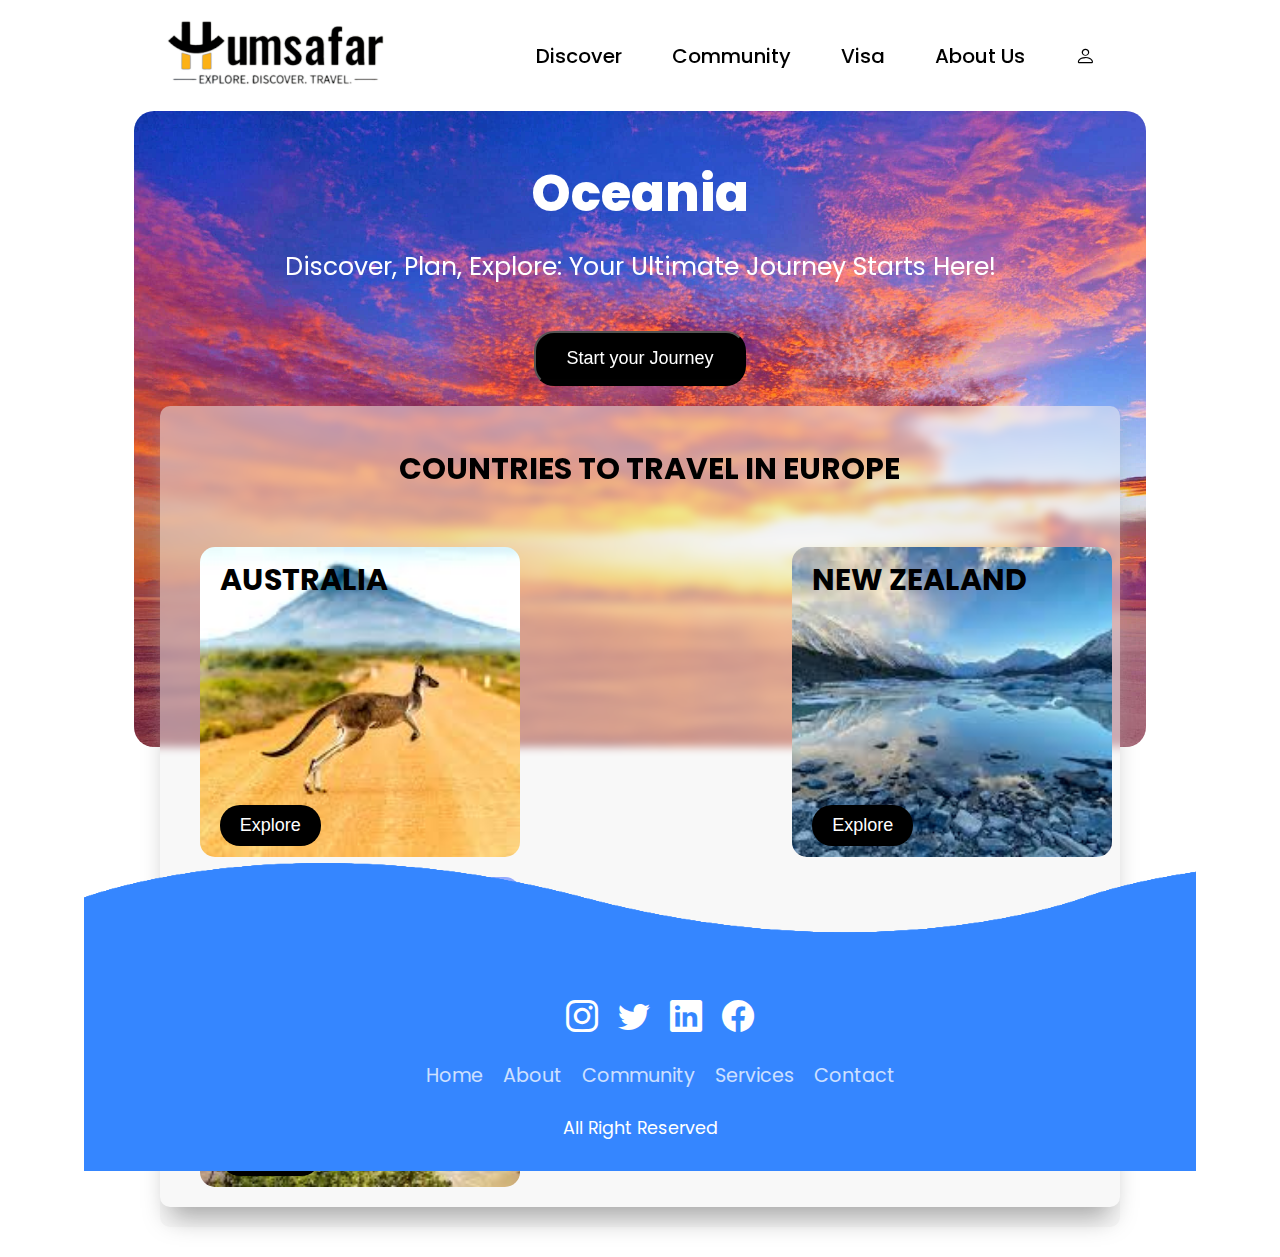
<file: oceania.html>
<!DOCTYPE html>
<html lang="en">
<head>
    <meta charset="UTF-8">
    <meta http-equiv="X-UA-Compatible" content="IE=edge">
    <meta name="viewport" content="width=device-width, initial-scale=1.0">
    <link rel="stylesheet" href="style.css">
    <title>Oceania</title>
    <link rel="stylesheet" href="https://cdn.jsdelivr.net/npm/bootstrap-icons@1.11.3/font/bootstrap-icons.min.css">
</head>
<body>
    <header>
        <nav>
            <img src="/img/logo2.png" alt="HUMSAFAR" width="240" height="90">
            <ul>
                <li><a href="index.html/#discover">Discover</a></li>
                <li><a href="community.html">Community</a></li>
                <li><a href="visa.html">Visa</a></li>
                <li><a href="index.html/#aboutus">About Us</a></li>
                <li class="js-profile"><a href="login.html"><i class="bi bi-person"></i></a></li>
            </ul>
        </nav>
        <div class="content">
            <div class="cont_bx">
                <h1>Oceania</h1>
                <p>
                    Discover, Plan, Explore: Your Ultimate Journey Starts Here!    
                </p>
                <button>Start your Journey</button>
            </div>
            <div class="trip_bx">
                <div class="travel_bx">
                    <h4>COUNTRIES TO TRAVEL IN EUROPE</h4>
                    <div class="cards">
                        <div class="card" id="c28">
                            <h3>AUSTRALIA</h3>
                            <button>Explore</button>
                        </div>
                        <div class="card" id="c29">
                            <h3>NEW ZEALAND</h3>
                            <button>Explore</button>
                        </div>
                        <div class="card" id="c30">
                            <h3>FIJI</h3>
                            <button>Explore</button>
                        </div>
                    </div>
                </div>
            </div>
        </div>
    </header>
    <div class="foot">
        <footer>
            <div class="waves">
                <div class="wave" id="wave1"></div>
                <div class="wave" id="wave2"></div>
                <div class="wave" id="wave3"></div>
                <div class="wave" id="wave4"></div>
            </div>
            <ul class="social_icon">
                <li><a href='#'><i id="insta" class="bi bi-instagram"></i></a></li>
                <li><a href='#'><i id="twit" class="bi bi-twitter"></i></a></li>
                <li><a href='#'><i id="linked" class="bi bi-linkedin"></i></a></li>
                <li><a href='#'><i id="face" class="bi bi-facebook"></i></a></li>
            </ul>
            <ul class="menu">
                <li><a href="#">Home</a></li>
                <li><a href="#">About</a></li>
                <li><a href="#">Community</a></li>
                <li><a href="#">Services</a></li>
                <li><a href="#">Contact</a></li>

            </ul>
            <p>All Right Reserved</p>
        </footer>
    </div>
    <script src="app.js"></script>
</body>
</html>
</file>
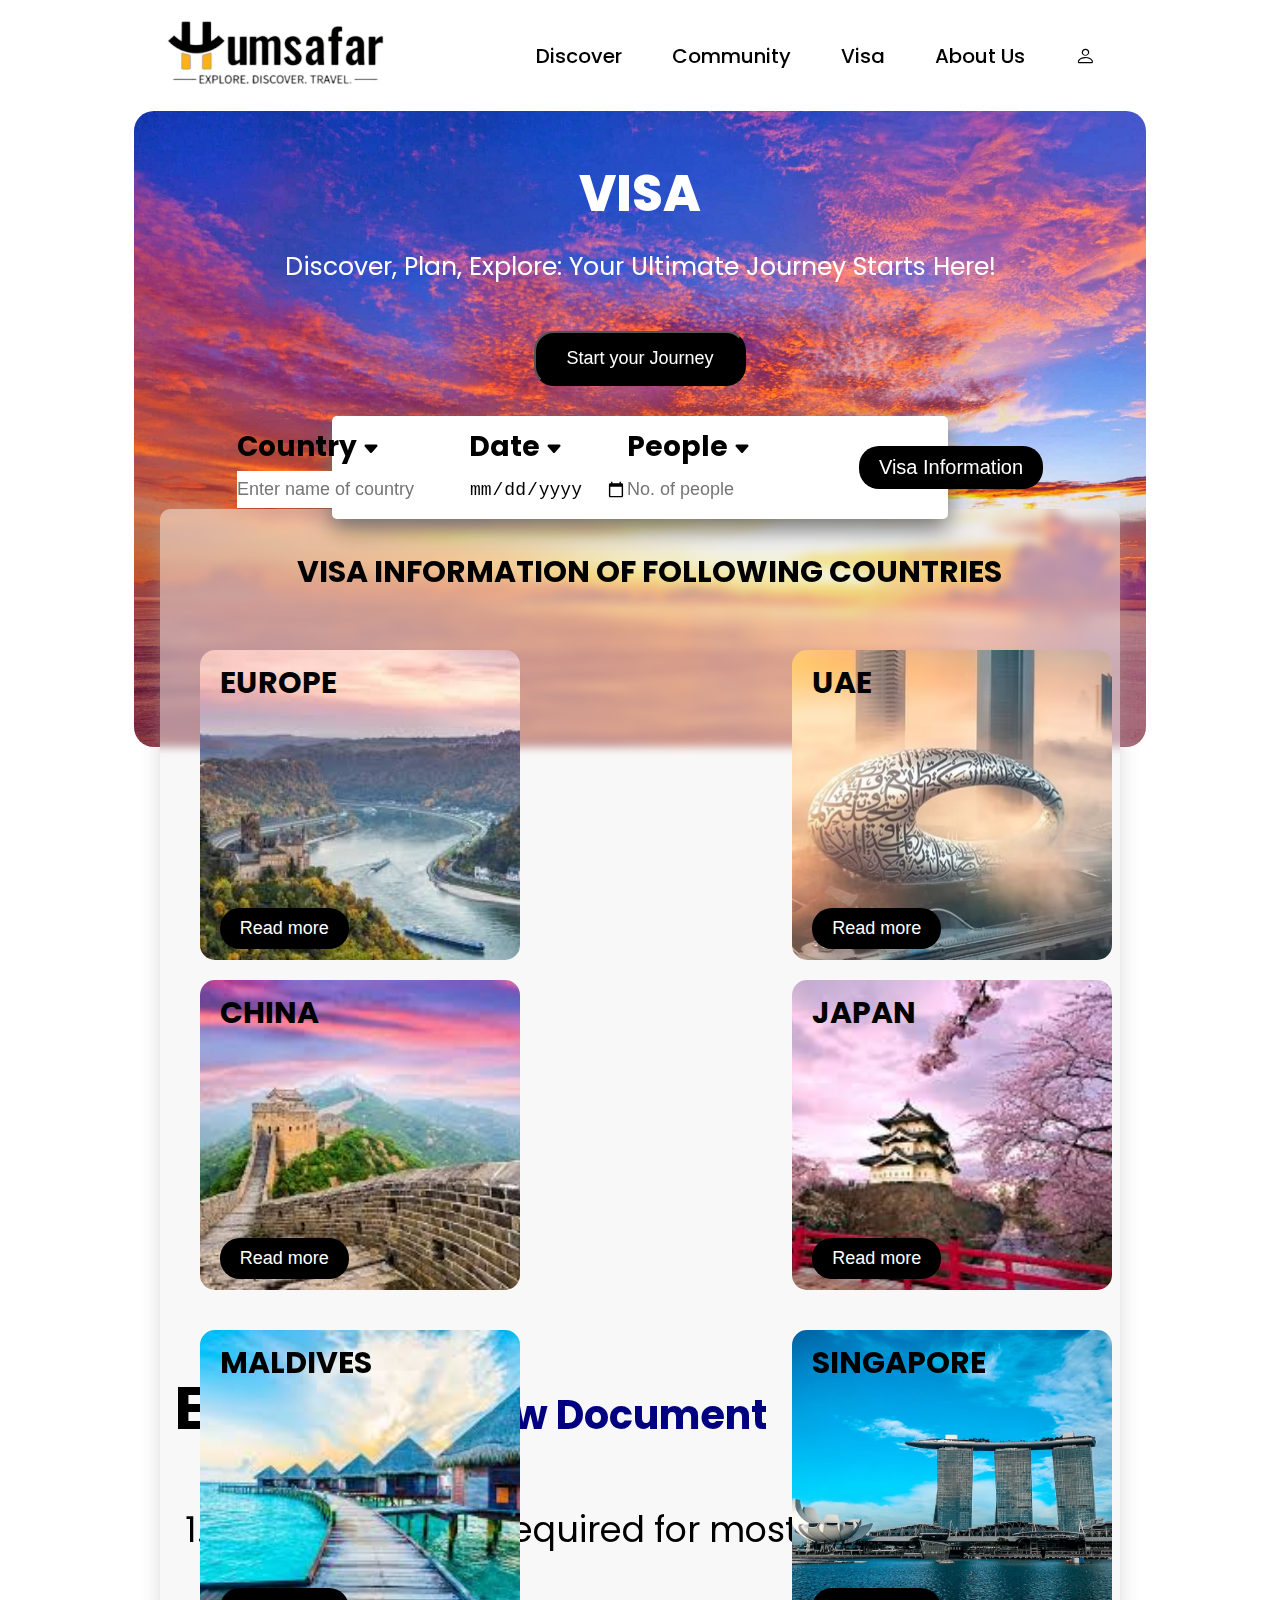
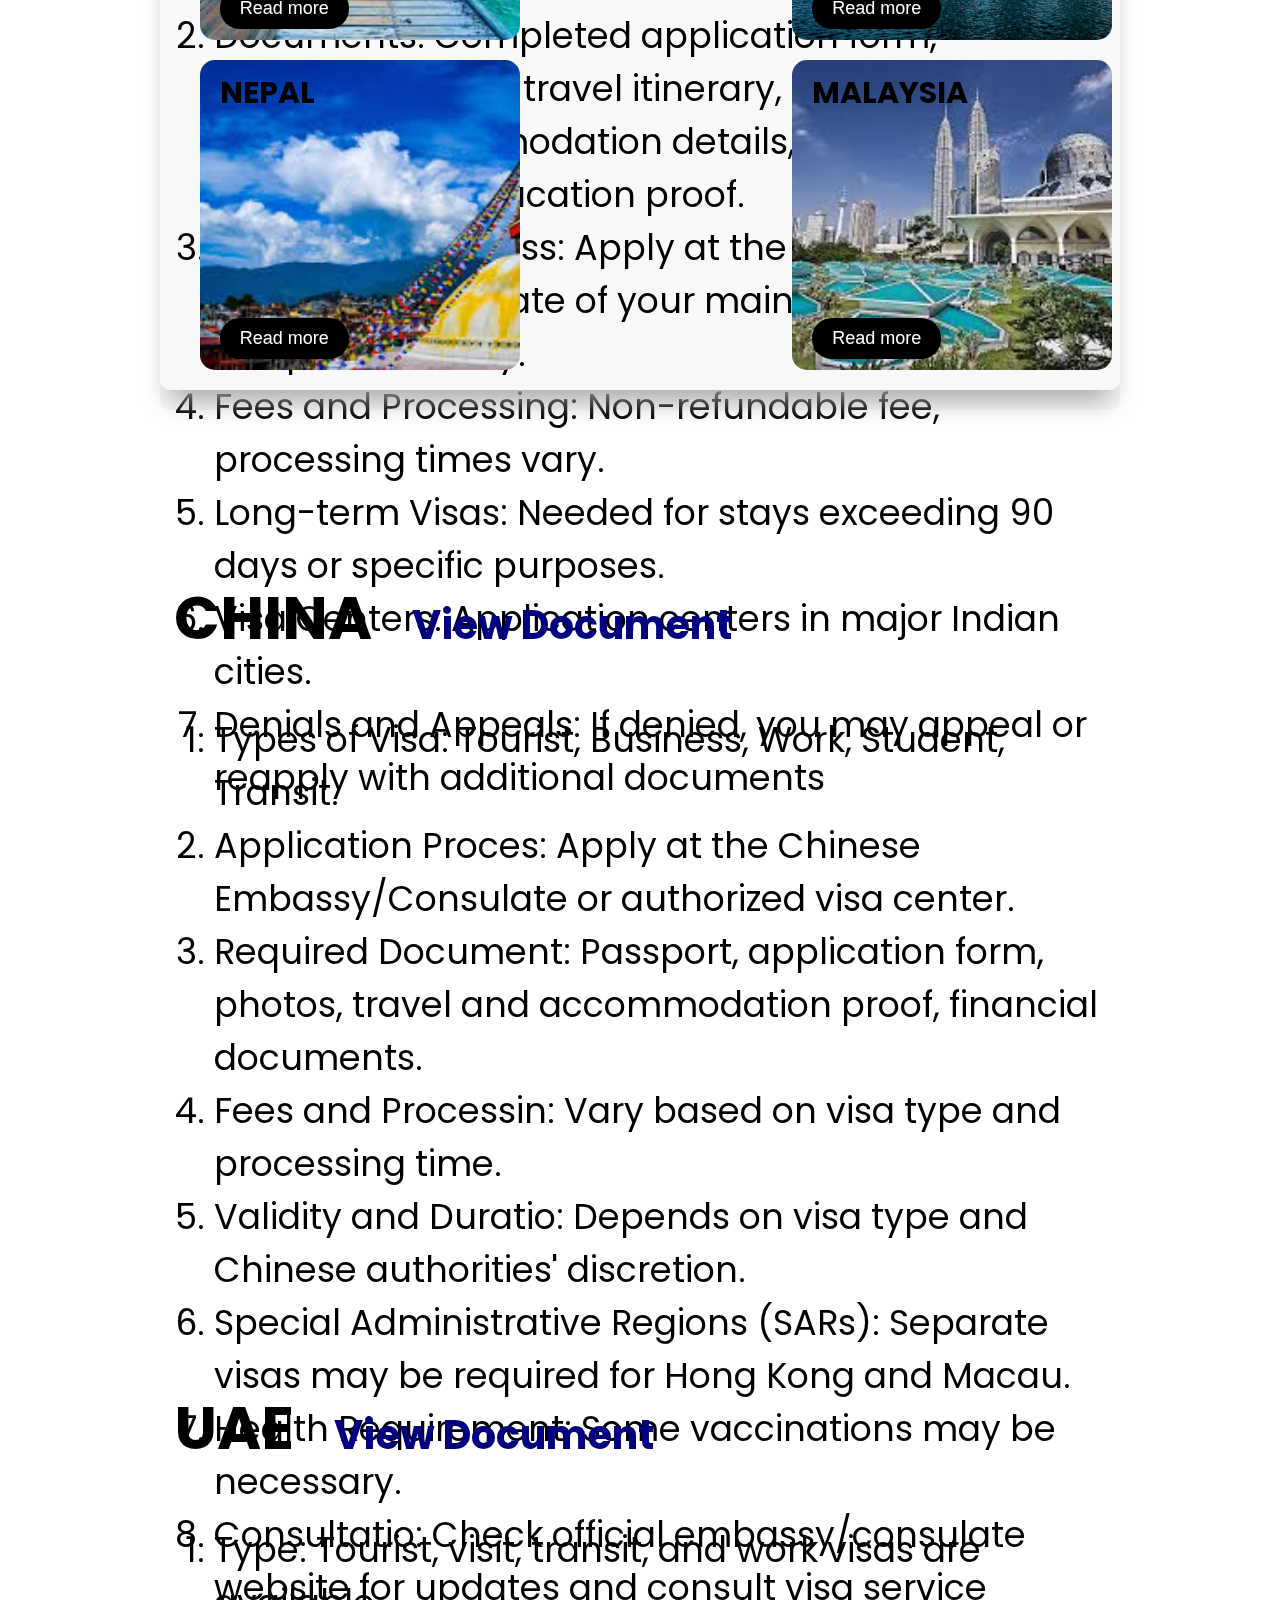
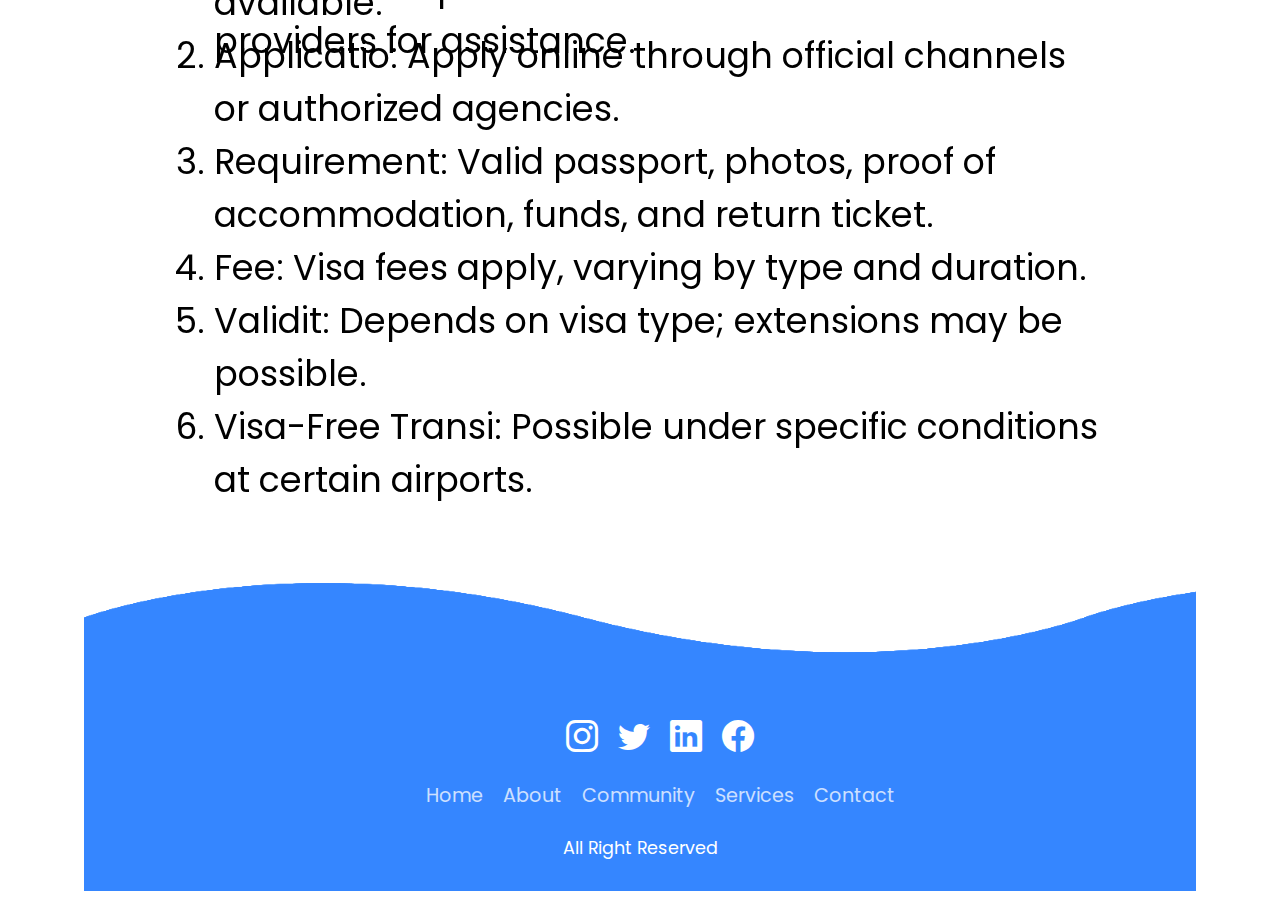
<file: visa.html>
<!DOCTYPE html>
<html lang="en">
<head>
    <meta charset="UTF-8">
    <meta http-equiv="X-UA-Compatible" content="IE=edge">
    <meta name="viewport" content="width=device-width, initial-scale=1.0">
    <link rel="stylesheet" href="style.css">
    <title>VISA</title>
    <link rel="stylesheet" href="https://cdn.jsdelivr.net/npm/bootstrap-icons@1.11.3/font/bootstrap-icons.min.css">
</head>
<body>
    <header>
        <nav>
            <img src="/img/logo2.png" alt="HUMSAFAR" width="240" height="90">
            <ul>
                <li><a href="index.html/#discover">Discover</a></li>
                <li><a href="community.html">Community</a></li>
                <li><a href="visa.html">Visa</a></li>
                <li><a href="index.html/#aboutus">About Us</a></li>
                <li class="js-profile"><a href="login.html"><i class="bi bi-person"></i></a></li>
            </ul>
        </nav>
        <div class="content" >
            <div class="cont_bx">
                <h1>VISA</h1>
                <p>
                    Discover, Plan, Explore: Your Ultimate Journey Starts Here!    
                </p>
                <button><a href="#europevisa">Start your Journey</a></button>
            </div>
            <div class="trip_bx">
                <div class="search_bx">
                    <div class="card">
                        <h4>Country <i class="bi bi-caret-down-fill"></i></h4>
                        <input type="text" placeholder="Enter name of country">
                    </div>
                    <div class="card">
                        <h4>Date <i class="bi bi-caret-down-fill"></i></h4>
                        <input type="date">
                    </div>
                    <div class="card">
                        <h4>People <i class="bi bi-caret-down-fill"></i></h4>
                        <input type="number" placeholder="No. of people">
                    </div>
                    <input type="button" value="Visa Information">
                </div>
                <div class="travel_bx">
                    <h4>VISA INFORMATION OF FOLLOWING COUNTRIES</h4>
                    <div class="cards">
                        <div class="card" id="c20">
                            <h3>EUROPE</h3>
                            <button><a href="#europevisa">Read more</a></button>
                        </div>
                        <div class="card" id="c21">
                            <h3>UAE</h3>
                            <button><a href="#uaevisa">Read more</a></button>
                        </div>
                        <div class="card" id="c22">
                            <h3>CHINA</h3>
                            <button><a href="#chinavisa">Read more</a></button>
                        </div>
                        <div class="card" id="c23">
                            <h3>JAPAN</h3>
                            <button>Read more</button>
                        </div>
                    </div>
                    <div class="cards">
                        <div class="card" id="c24">
                            <h3>MALDIVES</h3>
                            <button>Read more</button>
                        </div>
                        <div class="card" id="c25">
                            <h3>SINGAPORE</h3>
                            <button>Read more</button>
                        </div>
                        <div class="card" id="c26">
                            <h3>NEPAL</h3>
                            <button>Read more</button>
                        </div>
                        <div class="card" id="c27">
                            <h3>MALAYSIA</h3>
                            <button>Read more</button>
                        </div>
                    </div>
                </div>
            </div>
        </div>
    </header>
    <div class="visa">
        <div class="vis" id="europevisa">
            <h2>EUROPE<a href="https://1drv.ms/w/s!AuDBo_ecobgigWVnHY0i4EjM9ZVO?e=i3MEgl">View Document</a></h2>
            <ol>
                <li>Schengen Visa: Required for most European countries.</li>
                <li>Documents: Completed application form, passport, photos, travel itinerary, insurance, proof of funds, accommodation details, employment/education proof.</li>
                <li>Application Process: Apply at the embassy/consulate of your main destination or first point of entry.</li>
                <li>Fees and Processing: Non-refundable fee, processing times vary.</li>
                <li>Long-term Visas: Needed for stays exceeding 90 days or specific purposes.</li>
                <li>Visa Centers: Application centers in major Indian cities.</li>
                <li>Denials and Appeals: If denied, you may appeal or reapply with additional documents</li>
            </ol>
        </div>
        <div class="vis" id="chinavisa">
            <h2>CHINA<a href="https://1drv.ms/w/s!AuDBo_ecobgih9ExQm6oF-VvQV8TmQ?e=ZzeeVu">View Document</a></h2>
            <ol>
                <li>Types of Visa: Tourist, Business, Work, Student, Transit.</li>
                <li>Application Proces: Apply at the Chinese Embassy/Consulate or authorized visa center.</li>
                <li>Required Document: Passport, application form, photos, travel and accommodation proof, financial documents.</li>
                <li>Fees and Processin: Vary based on visa type and processing time.</li>
                <li>Validity and Duratio: Depends on visa type and Chinese authorities' discretion.</li>
                <li>Special Administrative Regions (SARs): Separate visas may be required for Hong Kong and Macau.</li>
                    <li>Health Requirement: Some vaccinations may be necessary.</li>
                    <li>Consultatio: Check official embassy/consulate website for updates and consult visa service providers for assistance.</li>
            </ol>
        </div>
        <div class="vis" id="uaevisa">
            <h2>UAE<a href="https://1drv.ms/w/s!AuDBo_ecobgih9EyhOks1tmYKxxjnQ?e=fc8eJV">View Document</a></h2>
            <ol>
                <li>Type: Tourist, visit, transit, and work visas are available.</li>
                <li>Applicatio: Apply online through official channels or authorized agencies.</li>
                <li>Requirement: Valid passport, photos, proof of accommodation, funds, and return ticket.</li>
                <li>Fee: Visa fees apply, varying by type and duration.</li>
                <li>Validit: Depends on visa type; extensions may be possible.</li>
                <li>Visa-Free Transi: Possible under specific conditions at certain airports.</li>
            </ol>
        </div>
    </div>
    <div class="foot">
        <footer>
            <div class="waves">
                <div class="wave" id="wave1"></div>
                <div class="wave" id="wave2"></div>
                <div class="wave" id="wave3"></div>
                <div class="wave" id="wave4"></div>
            </div>
            <ul class="social_icon">
                <li><a href='#'><i id="insta" class="bi bi-instagram"></i></a></li>
                <li><a href='#'><i id="twit" class="bi bi-twitter"></i></a></li>
                <li><a href='#'><i id="linked" class="bi bi-linkedin"></i></a></li>
                <li><a href='#'><i id="face" class="bi bi-facebook"></i></a></li>
            </ul>
            <ul class="menu">
                <li><a href="#">Home</a></li>
                <li><a href="#">About</a></li>
                <li><a href="#">Community</a></li>
                <li><a href="#">Services</a></li>
                <li><a href="#">Contact</a></li>

            </ul>
            <p>All Right Reserved</p>
        </footer>
    </div>
    <script src="app.js"></script>
</body>
</html>
</file>
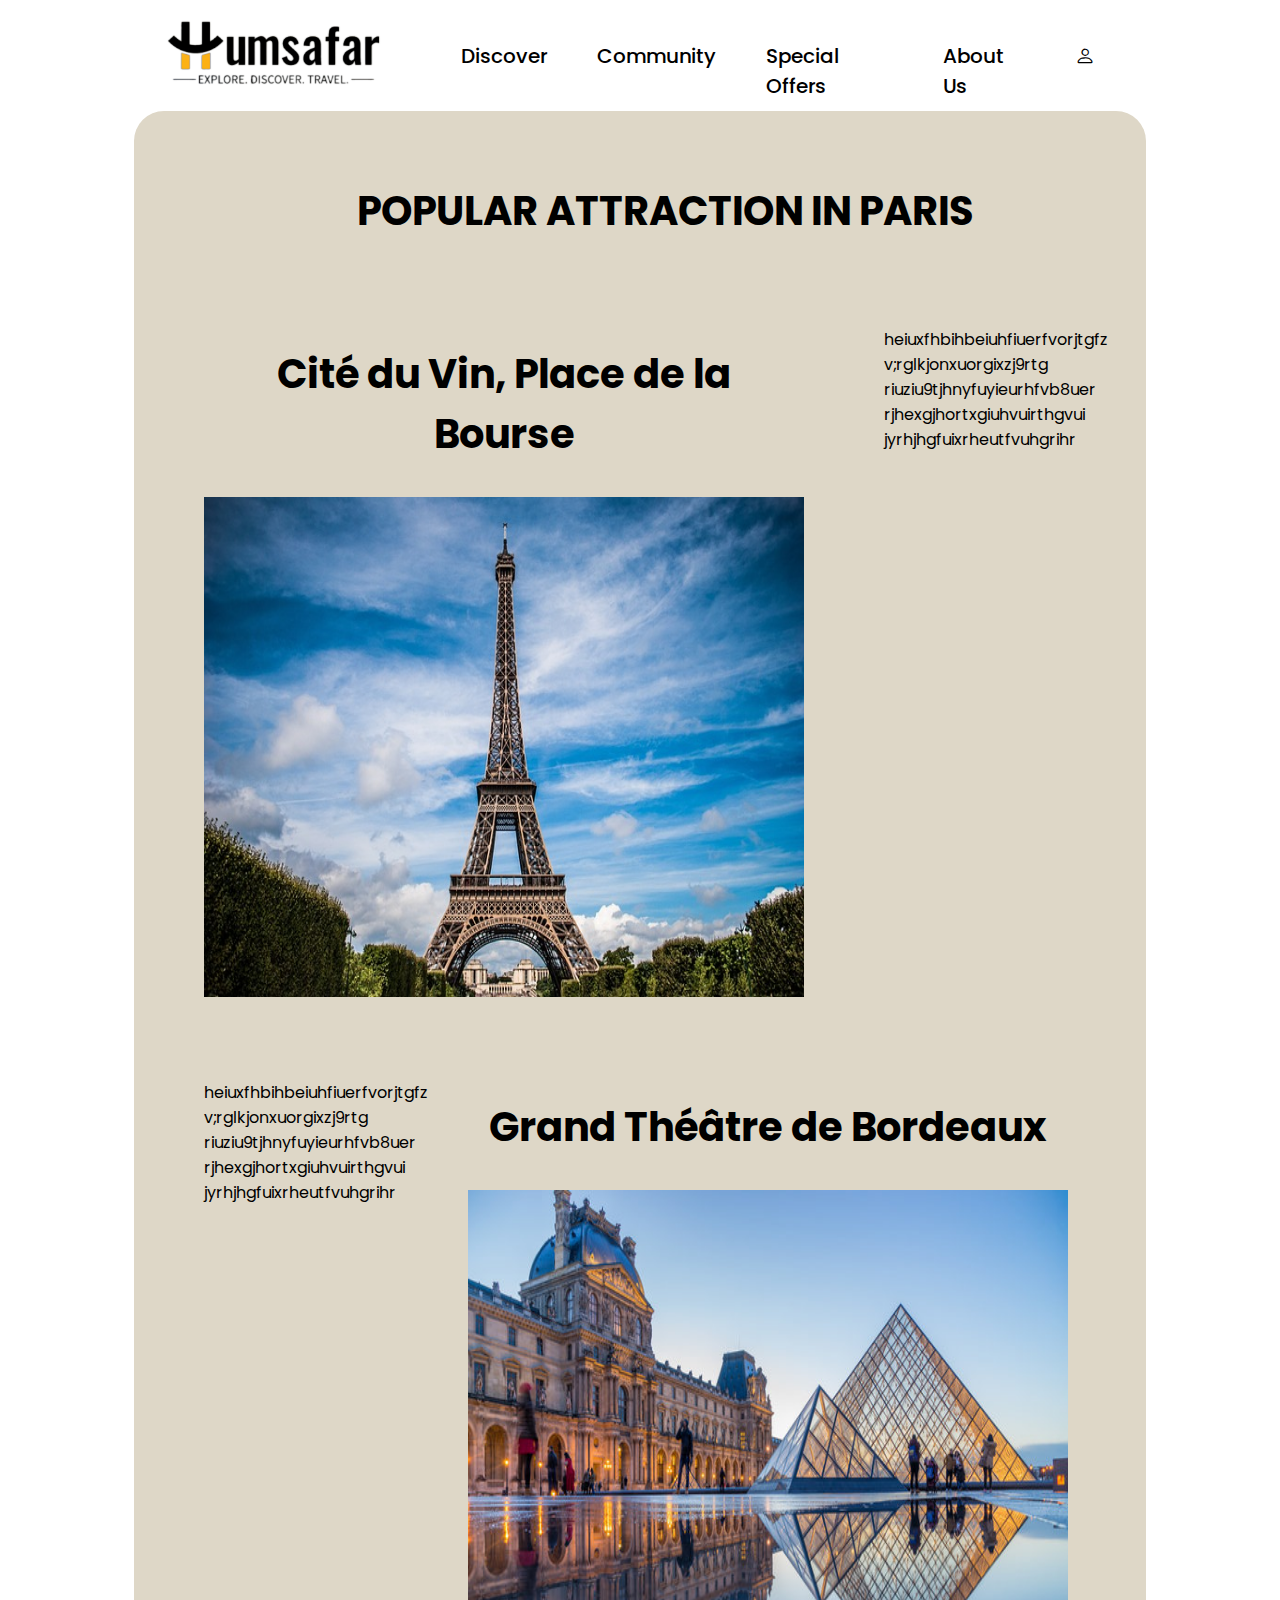
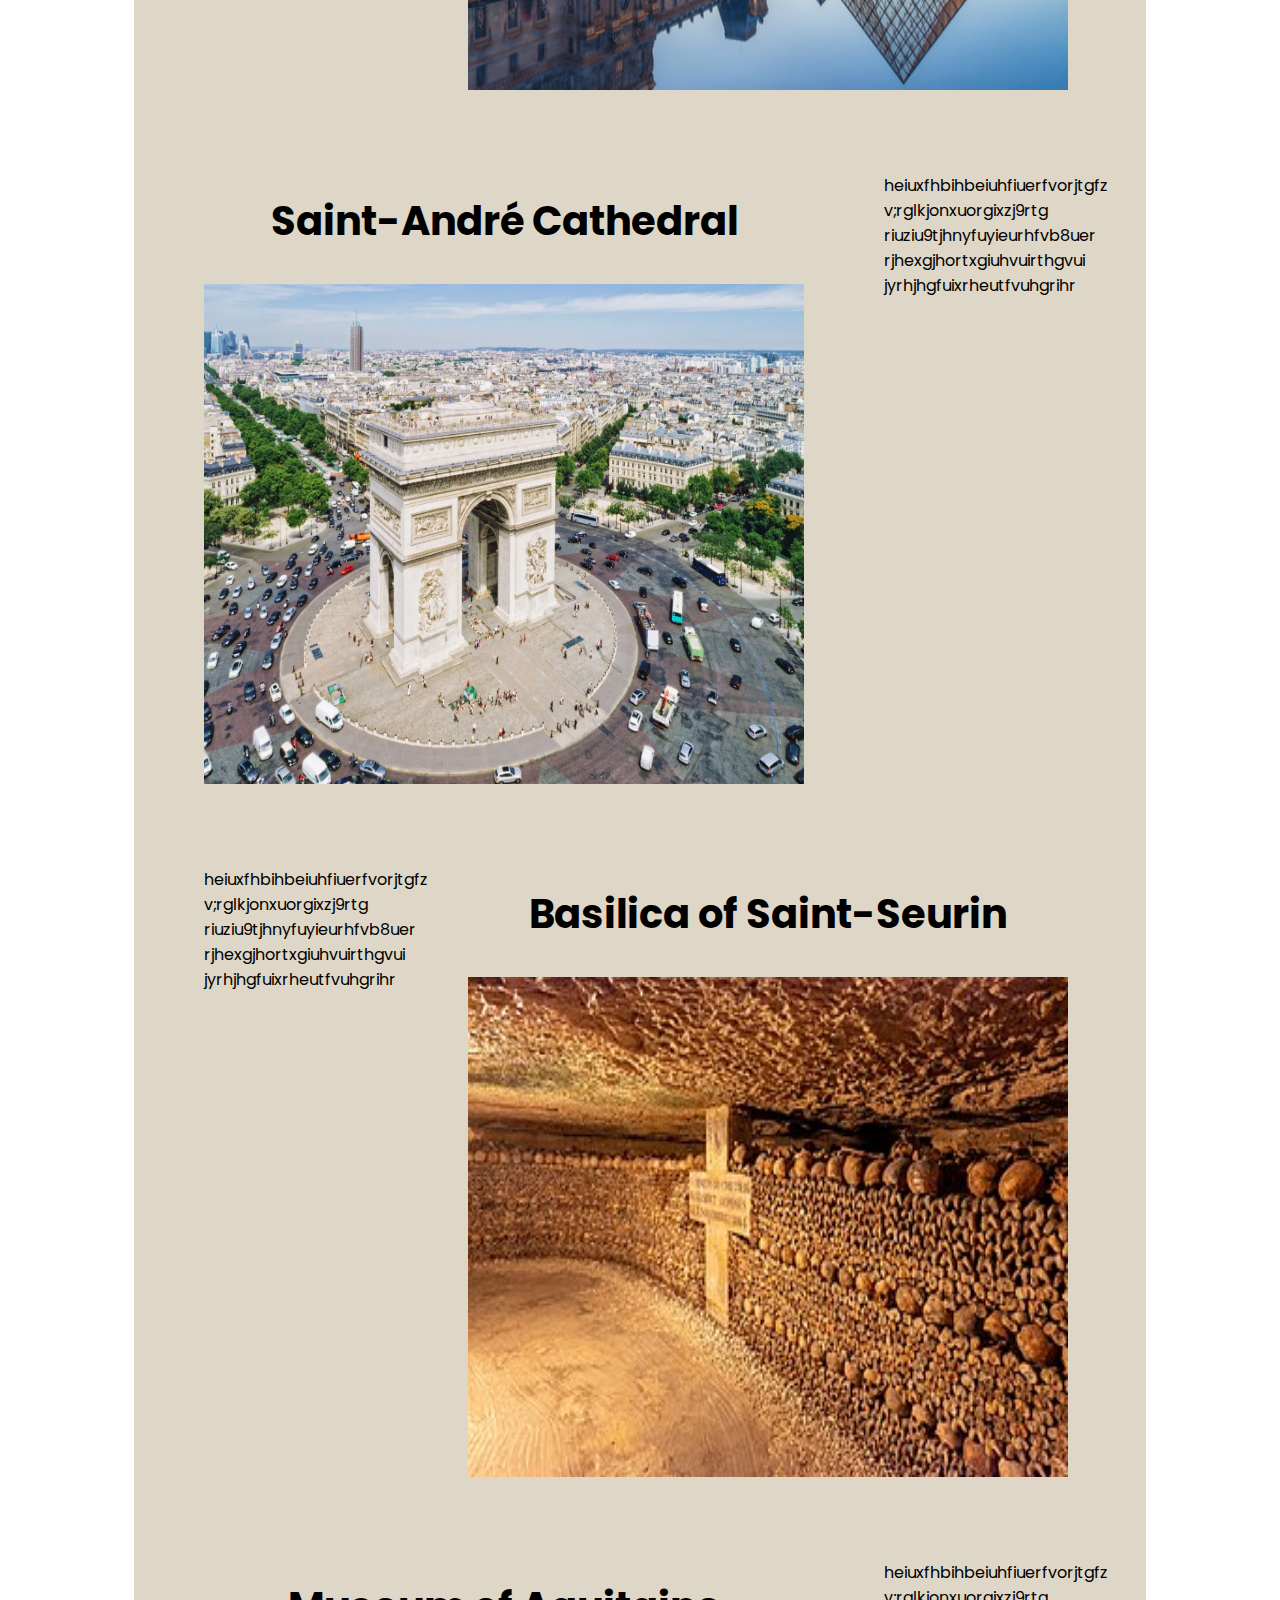
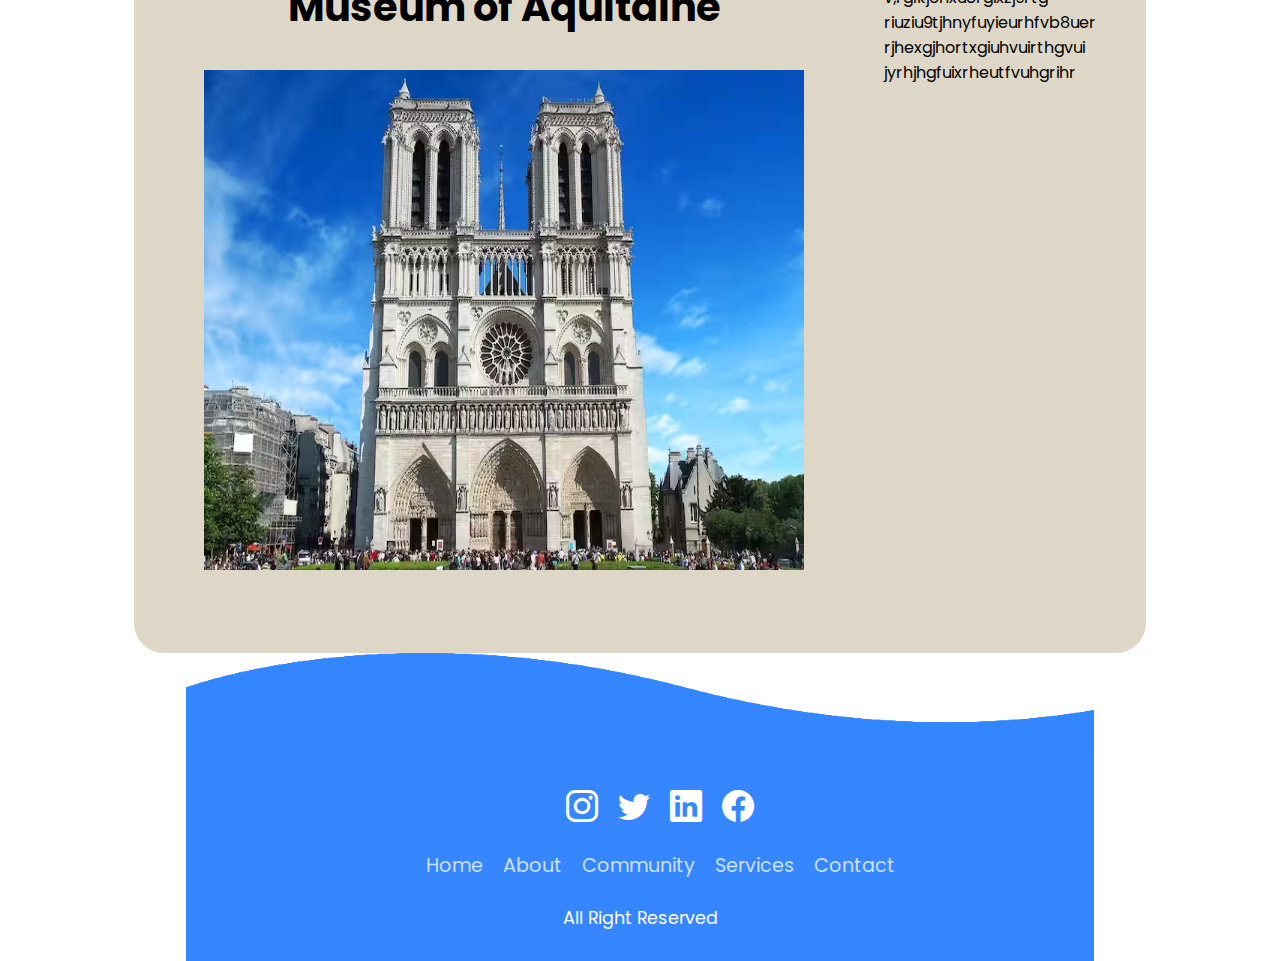
<file: Europe/bordeaux.html>
<!DOCTYPE html>
<html lang="en">
<head>
    <meta charset="UTF-8">
    <meta http-equiv="X-UA-Compatible" content="IE=edge">
    <meta name="viewport" content="width=device-width, initial-scale=1.0">
    <link rel="stylesheet" href="/style.css">
    <title>paris</title>
    <link rel="stylesheet" href="https://cdn.jsdelivr.net/npm/bootstrap-icons@1.11.3/font/bootstrap-icons.min.css">

</head>
<body>
    <header>
        <nav>
            <img src="/img/logo2.png" alt="HUMSAFAR" width="240" height="90">
            <ul>
                <li><a href="#">Discover</a></li>
                <li><a href="#">Community</a></li>
                <li><a href="#">Special Offers</a></li>
                <li><a href="#">About Us</a></li>
                <li><a href="login.html"><i class="bi bi-person"></i></a></li>
            </ul>
        </nav>
        <div class="container">
            <h3>POPULAR ATTRACTION IN PARIS</h3>
            <ol class="con">
                <li class="info">
                    <div class="image">
                        <h2>Cité du Vin, Place de la Bourse</h2>
                        <img src="/img/eiffel.jpg" alt="#" width="600" height="500">
                    </div>
                    <p>
                        heiuxfhbihbeiuhfiuerfvorjtgfz
                        v;rglkjonxuorgixzj9rtg
                        riuziu9tjhnyfuyieurhfvb8uer
                        rjhexgjhortxgiuhvuirthgvui
                        jyrhjhgfuixrheutfvuhgrihr
                    </p>
                </li>
                <li class="info">
                    
                    <p>
                        heiuxfhbihbeiuhfiuerfvorjtgfz
                        v;rglkjonxuorgixzj9rtg
                        riuziu9tjhnyfuyieurhfvb8uer
                        rjhexgjhortxgiuhvuirthgvui
                        jyrhjhgfuixrheutfvuhgrihr
                    </p>
                    <div class="image">
                        <h2>Grand Théâtre de Bordeaux</h2>
                        <img src="/img/louvre.jpg" alt="Louvre Museum" width="600" height="500">
                    </div>
                </li>
                <li class="info">
                    <div class="image">
                        <h2>Saint-André Cathedral</h2>
                        <img src="/img/arcparis.webp" alt="Arc of Triumph" width="600" height="500">
                    </div>
                    <p>
                        heiuxfhbihbeiuhfiuerfvorjtgfz
                        v;rglkjonxuorgixzj9rtg
                        riuziu9tjhnyfuyieurhfvb8uer
                        rjhexgjhortxgiuhvuirthgvui
                        jyrhjhgfuixrheutfvuhgrihr
                    </p>
                </li>
                <li class="info">
                    
                    <p>
                        heiuxfhbihbeiuhfiuerfvorjtgfz
                        v;rglkjonxuorgixzj9rtg
                        riuziu9tjhnyfuyieurhfvb8uer
                        rjhexgjhortxgiuhvuirthgvui
                        jyrhjhgfuixrheutfvuhgrihr
                    </p>
                    <div class="image">
                        <h2>Basilica of Saint-Seurin</h2>
                        <img src="/img/catacombs.jpg" alt="Catacombs" width="600" height="500">
                    </div>
                </li>
                <li class="info">
                    <div class="image">
                        <h2>Museum of Aquitaine</h2>
                        <img src="/img/notre.avif" alt="Notre Dame Cathedral" width="600" height="500">
                    </div>
                    <p>
                        heiuxfhbihbeiuhfiuerfvorjtgfz
                        v;rglkjonxuorgixzj9rtg
                        riuziu9tjhnyfuyieurhfvb8uer
                        rjhexgjhortxgiuhvuirthgvui
                        jyrhjhgfuixrheutfvuhgrihr
                    </p>
                </li>
                
            </ol>
        </div>
    <!-- </header>
    <div class="footer" style="background:url('/img/footback.webp')no-repeat center center/cover;">
        <div class="social">
            <div class="icons">
                <h2>Follow us</h2>
                <div class="line"></div>
                <ul>
                    <li><a href="#"><i id="insta" class="bi bi-instagram"></i></a></li>
                    <li><a href="#"><i id="twit" class="bi bi-twitter"></i></a></li>
                    <li><a href="#"><i id="linked" class="bi bi-linkedin"></i></a></li>
                    <li><a href="#"><i id="face" class="bi bi-facebook"></i></a></li>
                    <li><a href="#"><i class="bi bi-person"></i></a></li>
                </ul>
            </div>
        </div>
        <div class="services">
            <h2>Services</h2>
            <div class="line"></div>
        </div>
        <div class="links">
            <h2>Links</h2>
            <div class="line"></div>
        </div>
        <div class="contacts">
            <h2>Contact us</h2>
            <div class="line"></div>
            <i class="bi bi-geo-alt-fill"></i></i>
        </div>
    </div> -->
    <div class="foot">
        <footer>
            <div class="waves">
                <div class="wave" id="wave1"></div>
                <div class="wave" id="wave2"></div>
                <div class="wave" id="wave3"></div>
                <div class="wave" id="wave4"></div>
            </div>
            <ul class="social_icon">
                <li><a href='#'><i id="insta" class="bi bi-instagram"></i></a></li>
                <li><a href='#'><i id="twit" class="bi bi-twitter"></i></a></li>
                <li><a href='#'><i id="linked" class="bi bi-linkedin"></i></a></li>
                <li><a href='#'><i id="face" class="bi bi-facebook"></i></a></li>
            </ul>
            <ul class="menu">
                <li><a href="#">Home</a></li>
                <li><a href="#">About</a></li>
                <li><a href="#">Community</a></li>
                <li><a href="#">Services</a></li>
                <li><a href="#">Contact</a></li>

            </ul>
            <p>All Right Reserved</p>
        </footer>
    </div>
</body>
</html>
</file>
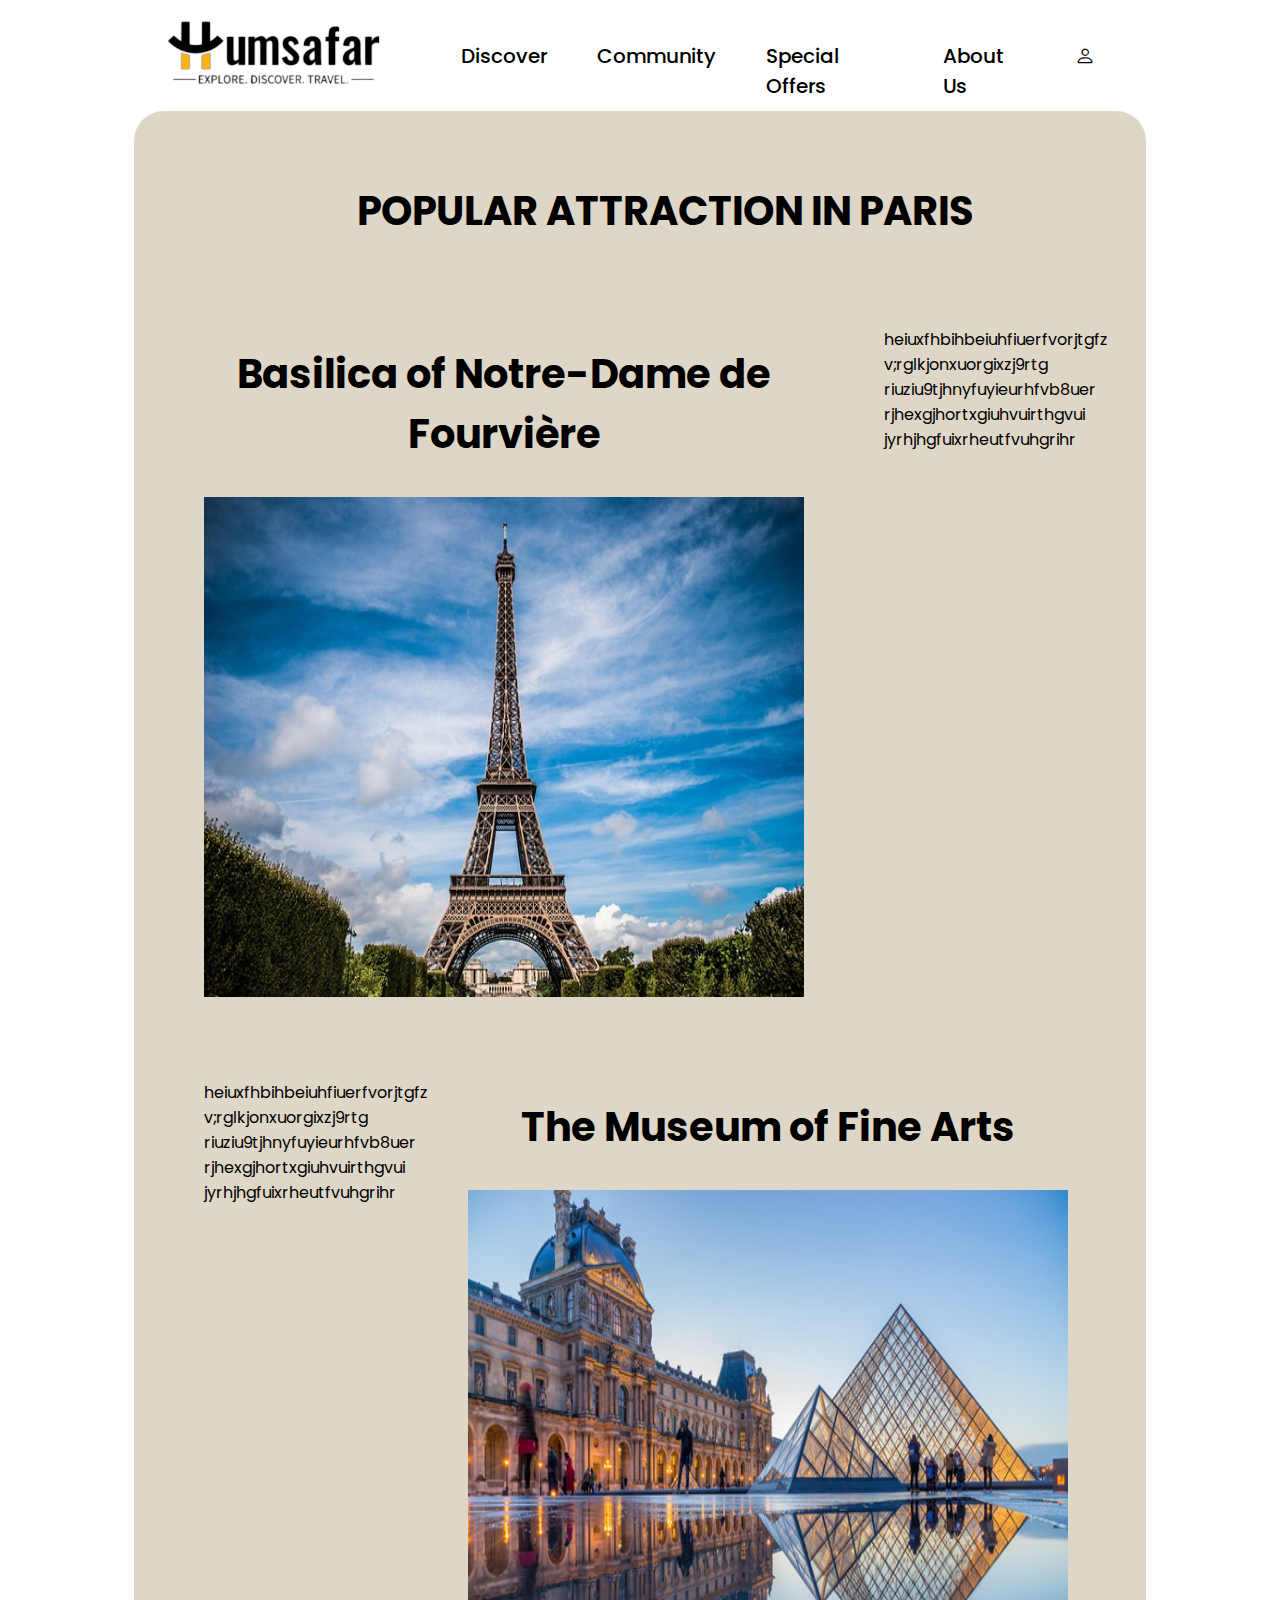
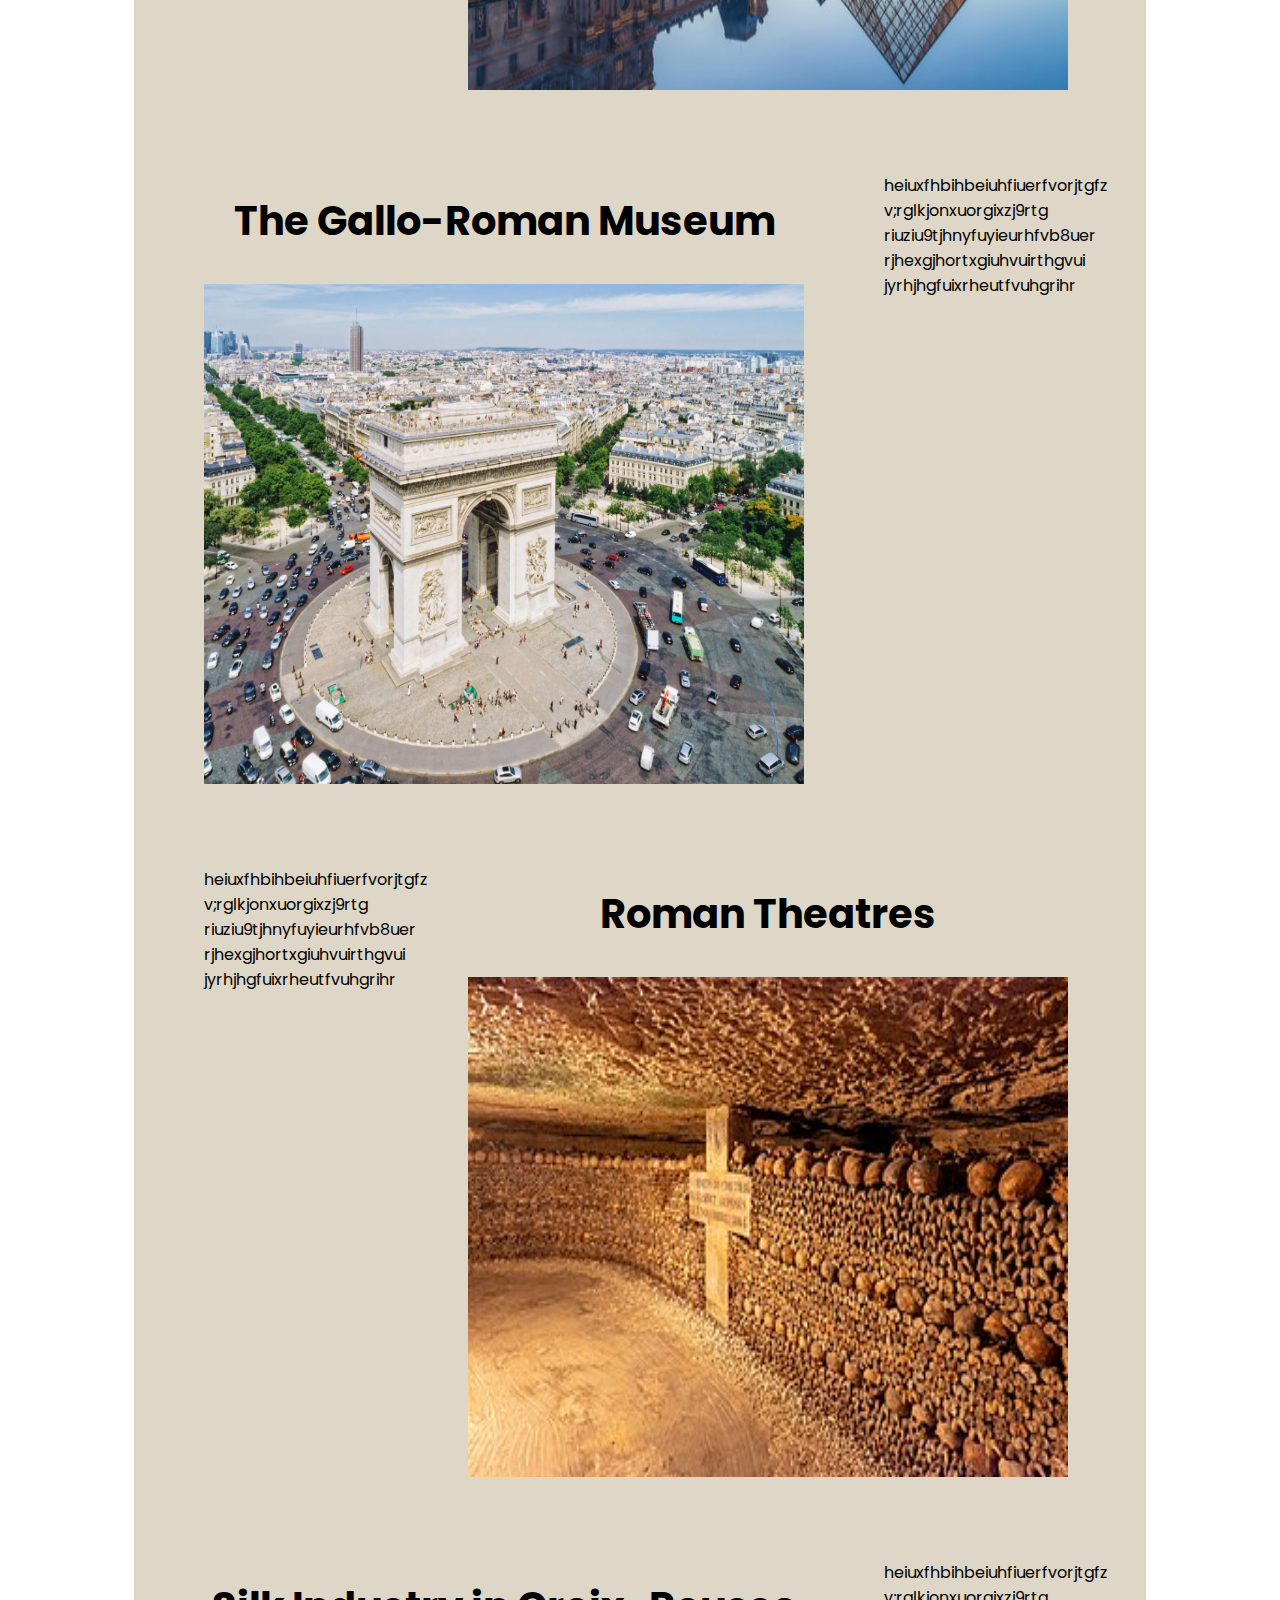
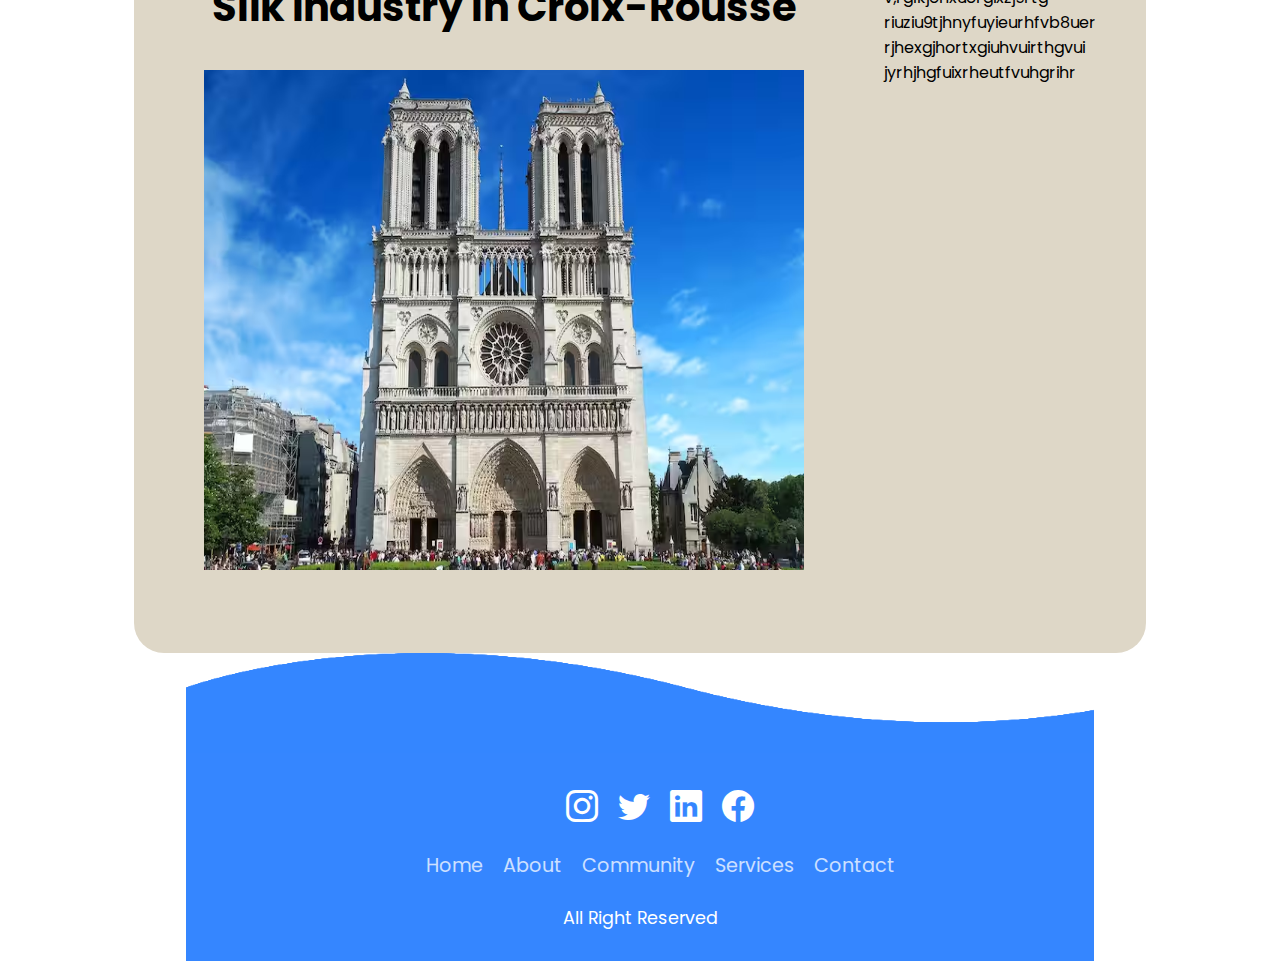
<file: Europe/lyon.html>
<!DOCTYPE html>
<html lang="en">
<head>
    <meta charset="UTF-8">
    <meta http-equiv="X-UA-Compatible" content="IE=edge">
    <meta name="viewport" content="width=device-width, initial-scale=1.0">
    <link rel="stylesheet" href="/style.css">
    <title>paris</title>
    <link rel="stylesheet" href="https://cdn.jsdelivr.net/npm/bootstrap-icons@1.11.3/font/bootstrap-icons.min.css">

</head>
<body>
    <header>
        <nav>
            <img src="/img/logo2.png" alt="HUMSAFAR" width="240" height="90">
            <ul>
                <li><a href="#">Discover</a></li>
                <li><a href="#">Community</a></li>
                <li><a href="#">Special Offers</a></li>
                <li><a href="#">About Us</a></li>
                <li><a href="login.html"><i class="bi bi-person"></i></a></li>
            </ul>
        </nav>
        <div class="container">
            <h3>POPULAR ATTRACTION IN PARIS</h3>
            <ol class="con">
                <li class="info">
                    <div class="image">
                        <h2>Basilica of Notre-Dame de Fourvière</h2>
                        <img src="/img/eiffel.jpg" alt="#" width="600" height="500">
                    </div>
                    <p>
                        heiuxfhbihbeiuhfiuerfvorjtgfz
                        v;rglkjonxuorgixzj9rtg
                        riuziu9tjhnyfuyieurhfvb8uer
                        rjhexgjhortxgiuhvuirthgvui
                        jyrhjhgfuixrheutfvuhgrihr
                    </p>
                </li>
                <li class="info">
                    
                    <p>
                        heiuxfhbihbeiuhfiuerfvorjtgfz
                        v;rglkjonxuorgixzj9rtg
                        riuziu9tjhnyfuyieurhfvb8uer
                        rjhexgjhortxgiuhvuirthgvui
                        jyrhjhgfuixrheutfvuhgrihr
                    </p>
                    <div class="image">
                        <h2>The Museum of Fine Arts</h2>
                        <img src="/img/louvre.jpg" alt="Louvre Museum" width="600" height="500">
                    </div>
                </li>
                <li class="info">
                    <div class="image">
                        <h2>The Gallo-Roman Museum</h2>
                        <img src="/img/arcparis.webp" alt="Arc of Triumph" width="600" height="500">
                    </div>
                    <p>
                        heiuxfhbihbeiuhfiuerfvorjtgfz
                        v;rglkjonxuorgixzj9rtg
                        riuziu9tjhnyfuyieurhfvb8uer
                        rjhexgjhortxgiuhvuirthgvui
                        jyrhjhgfuixrheutfvuhgrihr
                    </p>
                </li>
                <li class="info">
                    
                    <p>
                        heiuxfhbihbeiuhfiuerfvorjtgfz
                        v;rglkjonxuorgixzj9rtg
                        riuziu9tjhnyfuyieurhfvb8uer
                        rjhexgjhortxgiuhvuirthgvui
                        jyrhjhgfuixrheutfvuhgrihr
                    </p>
                    <div class="image">
                        <h2>Roman Theatres</h2>
                        <img src="/img/catacombs.jpg" alt="Catacombs" width="600" height="500">
                    </div>
                </li>
                <li class="info">
                    <div class="image">
                        <h2>Silk Industry in Croix-Rousse</h2>
                        <img src="/img/notre.avif" alt="Notre Dame Cathedral" width="600" height="500">
                    </div>
                    <p>
                        heiuxfhbihbeiuhfiuerfvorjtgfz
                        v;rglkjonxuorgixzj9rtg
                        riuziu9tjhnyfuyieurhfvb8uer
                        rjhexgjhortxgiuhvuirthgvui
                        jyrhjhgfuixrheutfvuhgrihr
                    </p>
                </li>
            </ol>
        </div>
    <!-- </header>
    <div class="footer" style="background:url('/img/footback.webp')no-repeat center center/cover;">
        <div class="social">
            <div class="icons">
                <h2>Follow us</h2>
                <div class="line"></div>
                <ul>
                    <li><a href="#"><i id="insta" class="bi bi-instagram"></i></a></li>
                    <li><a href="#"><i id="twit" class="bi bi-twitter"></i></a></li>
                    <li><a href="#"><i id="linked" class="bi bi-linkedin"></i></a></li>
                    <li><a href="#"><i id="face" class="bi bi-facebook"></i></a></li>
                    <li><a href="#"><i class="bi bi-person"></i></a></li>
                </ul>
            </div>
        </div>
        <div class="services">
            <h2>Services</h2>
            <div class="line"></div>
        </div>
        <div class="links">
            <h2>Links</h2>
            <div class="line"></div>
        </div>
        <div class="contacts">
            <h2>Contact us</h2>
            <div class="line"></div>
            <i class="bi bi-geo-alt-fill"></i></i>
        </div>
    </div> -->
    <div class="foot">
        <footer>
            <div class="waves">
                <div class="wave" id="wave1"></div>
                <div class="wave" id="wave2"></div>
                <div class="wave" id="wave3"></div>
                <div class="wave" id="wave4"></div>
            </div>
            <ul class="social_icon">
                <li><a href='#'><i id="insta" class="bi bi-instagram"></i></a></li>
                <li><a href='#'><i id="twit" class="bi bi-twitter"></i></a></li>
                <li><a href='#'><i id="linked" class="bi bi-linkedin"></i></a></li>
                <li><a href='#'><i id="face" class="bi bi-facebook"></i></a></li>
            </ul>
            <ul class="menu">
                <li><a href="#">Home</a></li>
                <li><a href="#">About</a></li>
                <li><a href="#">Community</a></li>
                <li><a href="#">Services</a></li>
                <li><a href="#">Contact</a></li>

            </ul>
            <p>All Right Reserved</p>
        </footer>
    </div>
</body>
</html>
</file>
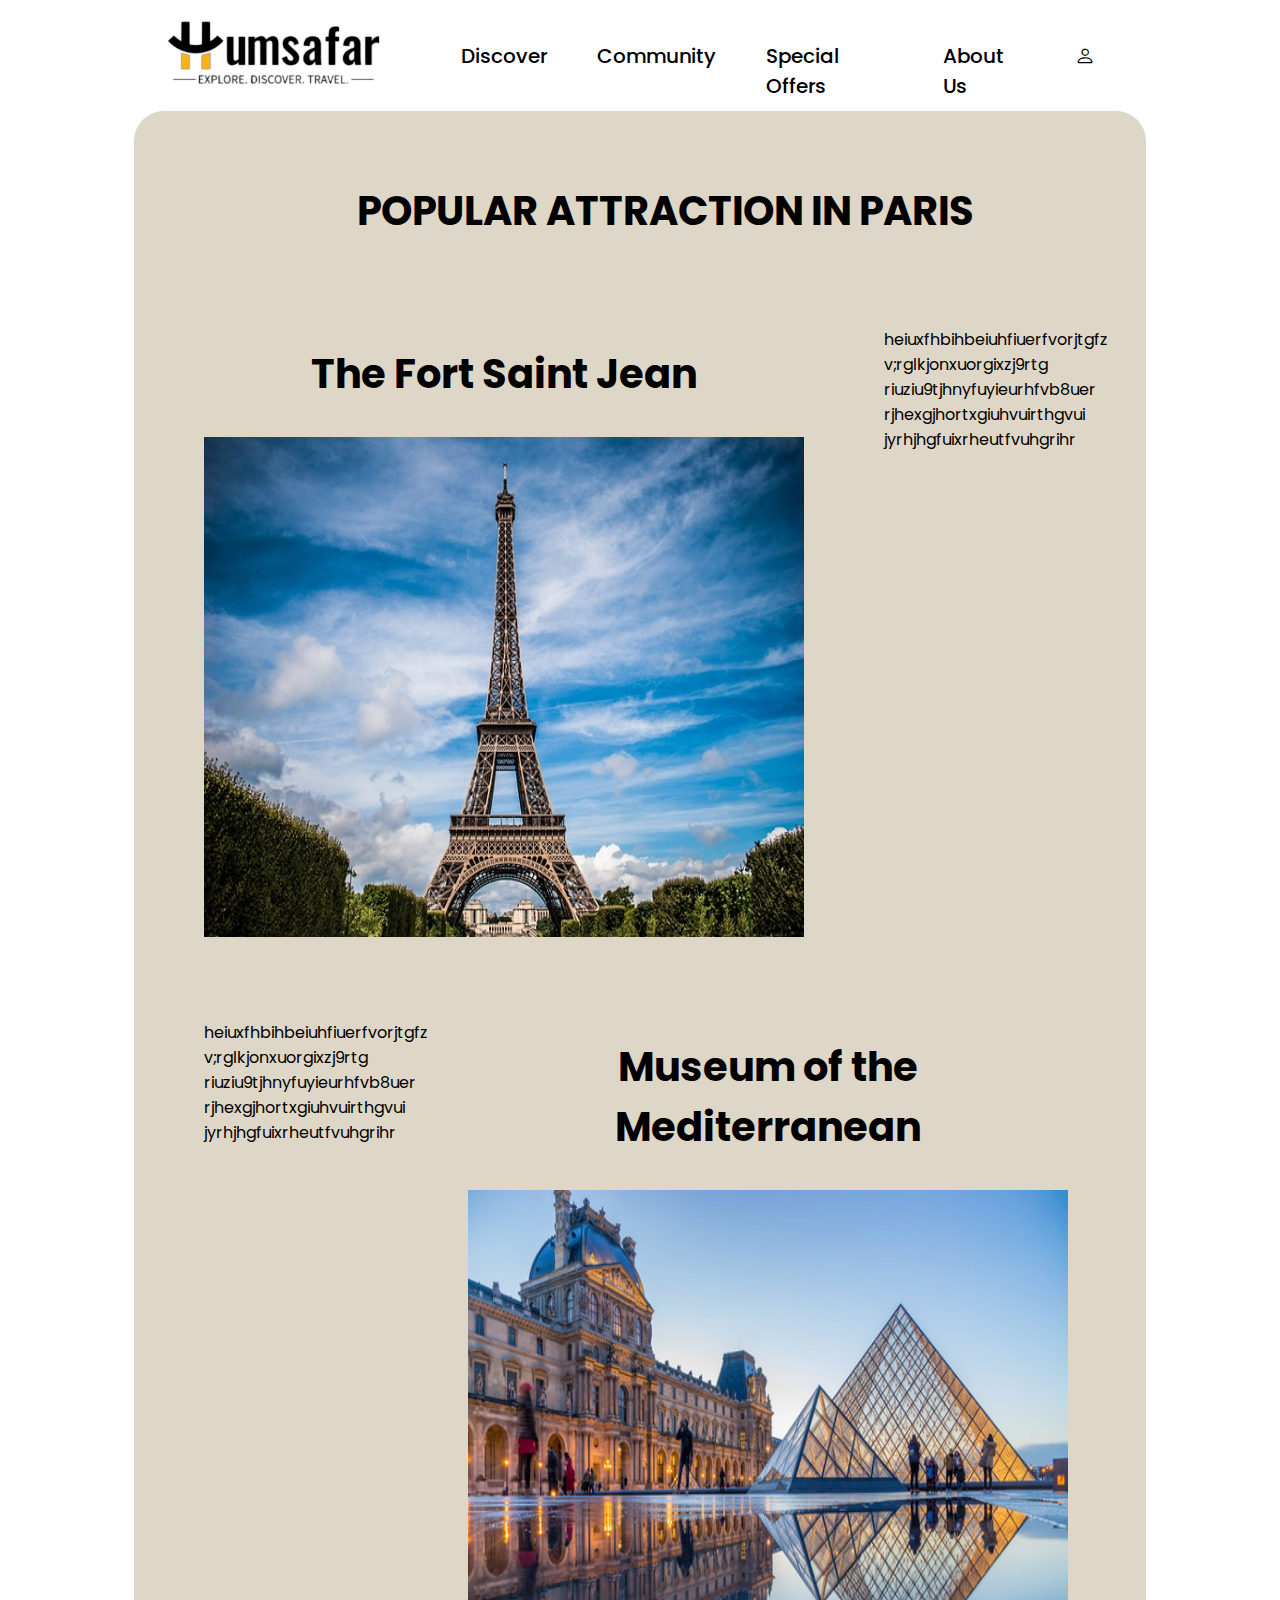
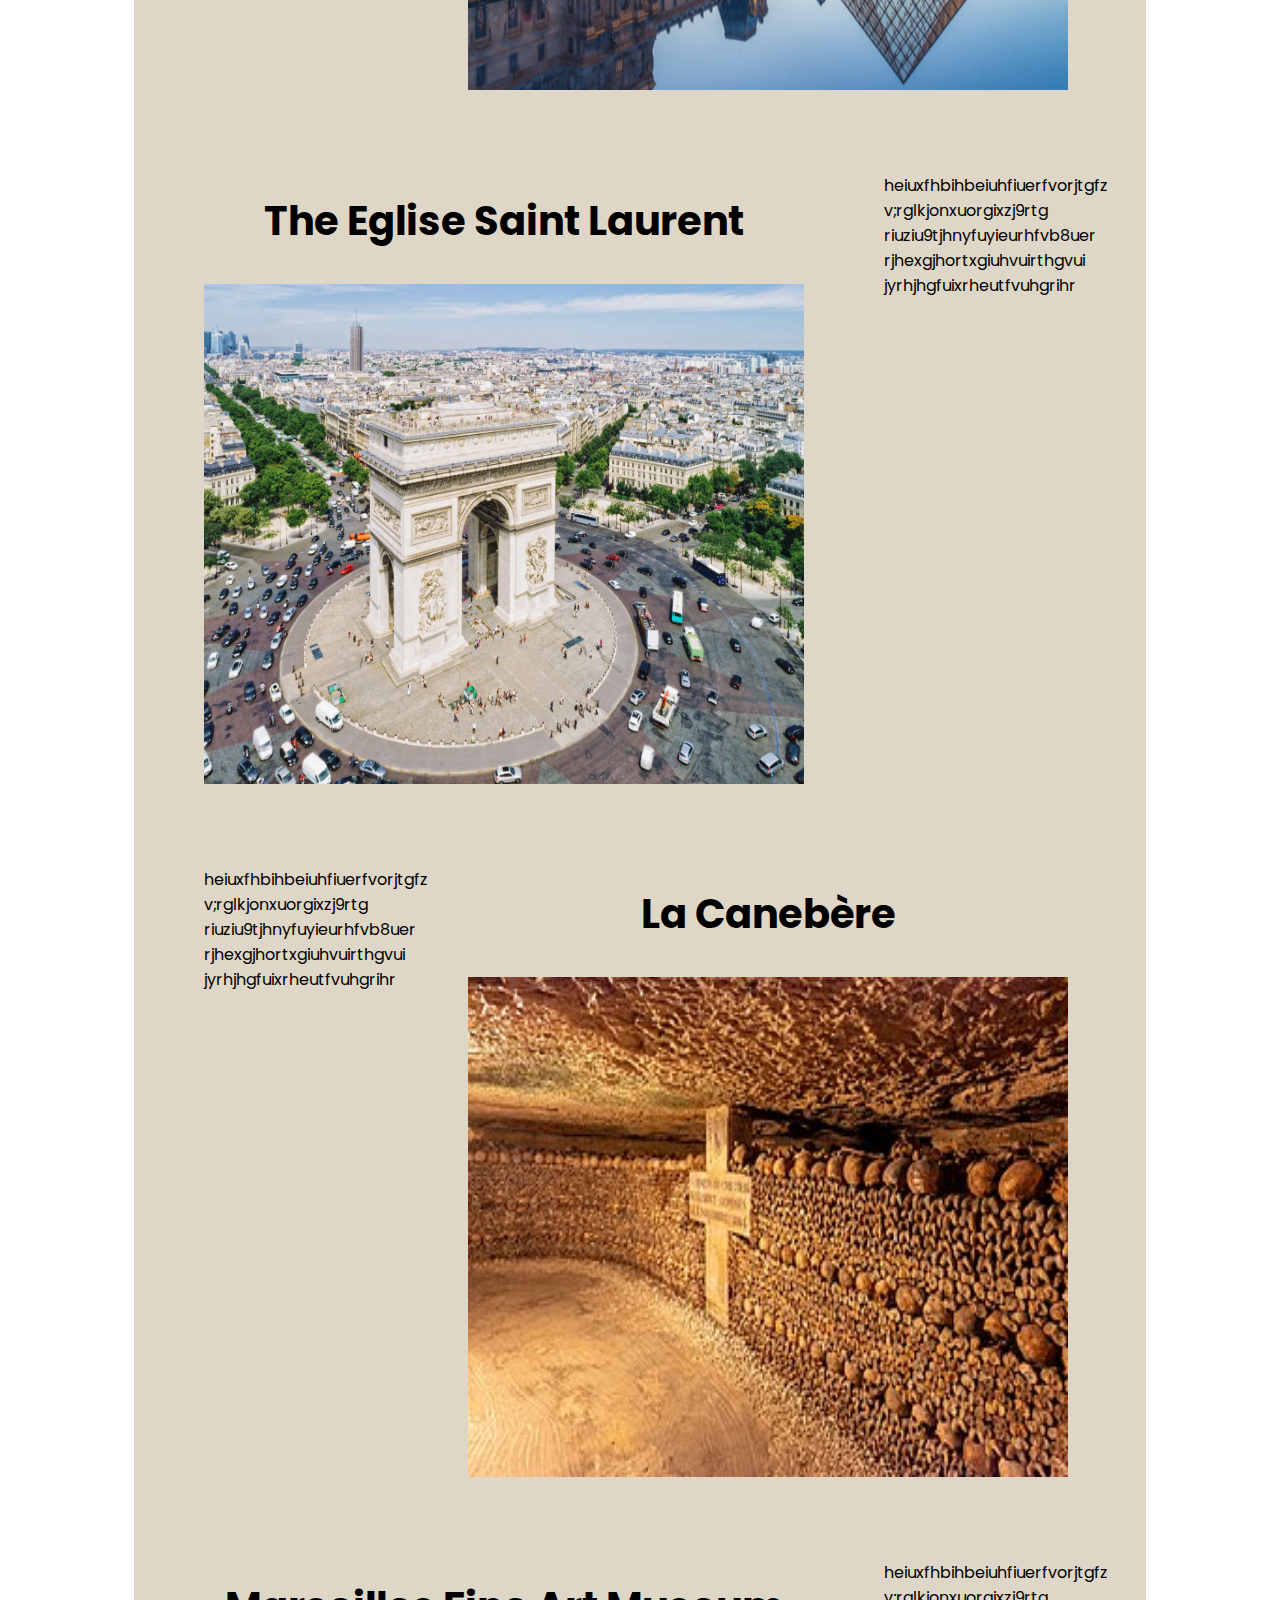
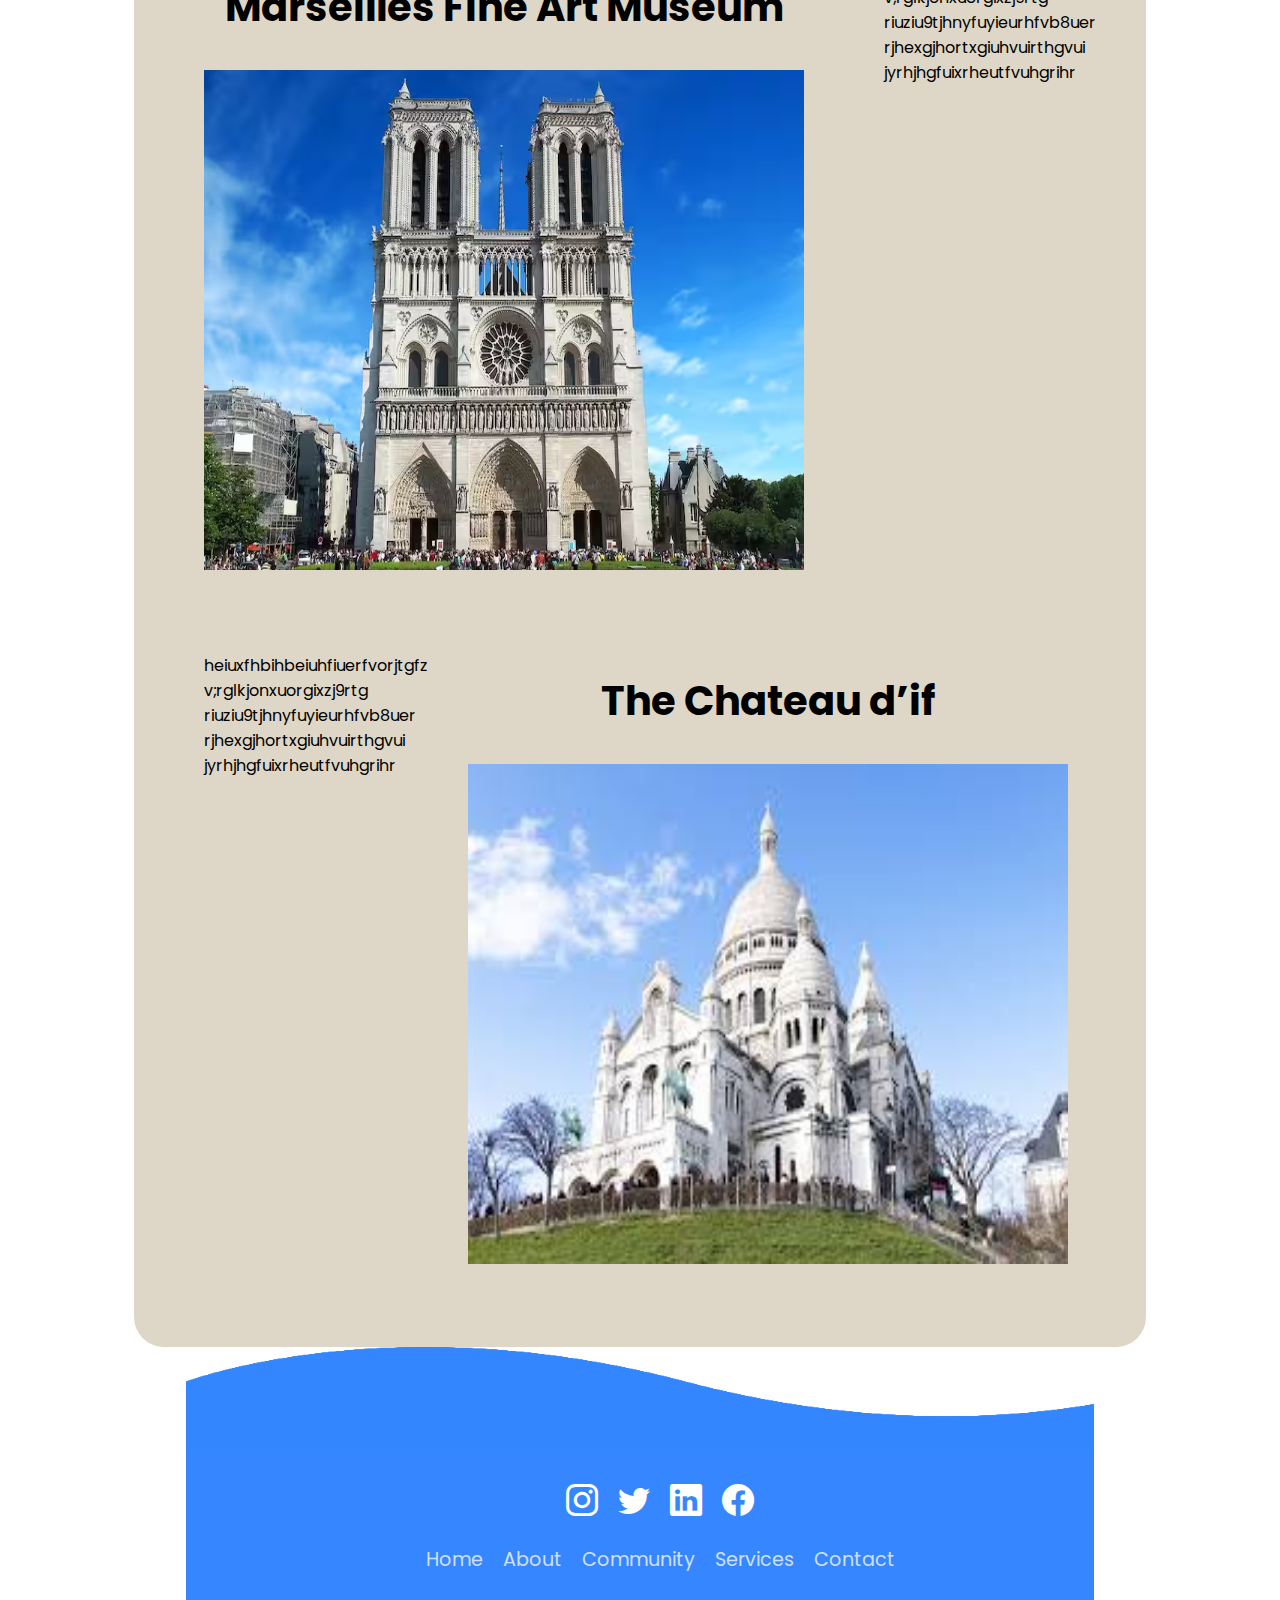
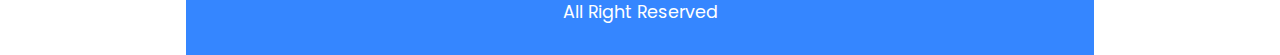
<file: Europe/marseilles.html>
<!DOCTYPE html>
<html lang="en">
<head>
    <meta charset="UTF-8">
    <meta http-equiv="X-UA-Compatible" content="IE=edge">
    <meta name="viewport" content="width=device-width, initial-scale=1.0">
    <link rel="stylesheet" href="/style.css">
    <title>paris</title>
    <link rel="stylesheet" href="https://cdn.jsdelivr.net/npm/bootstrap-icons@1.11.3/font/bootstrap-icons.min.css">

</head>
<body>
    <header>
        <nav>
            <img src="/img/logo2.png" alt="HUMSAFAR" width="240" height="90">
            <ul>
                <li><a href="#">Discover</a></li>
                <li><a href="#">Community</a></li>
                <li><a href="#">Special Offers</a></li>
                <li><a href="#">About Us</a></li>
                <li><a href="login.html"><i class="bi bi-person"></i></a></li>
            </ul>
        </nav>
        <div class="container">
            <h3>POPULAR ATTRACTION IN PARIS</h3>
            <ol class="con">
                <li class="info">
                    <div class="image">
                        <h2>The Fort Saint Jean</h2>
                        <img src="/img/eiffel.jpg" alt="#" width="600" height="500">
                    </div>
                    <p>
                        heiuxfhbihbeiuhfiuerfvorjtgfz
                        v;rglkjonxuorgixzj9rtg
                        riuziu9tjhnyfuyieurhfvb8uer
                        rjhexgjhortxgiuhvuirthgvui
                        jyrhjhgfuixrheutfvuhgrihr
                    </p>
                </li>
                <li class="info">
                    
                    <p>
                        heiuxfhbihbeiuhfiuerfvorjtgfz
                        v;rglkjonxuorgixzj9rtg
                        riuziu9tjhnyfuyieurhfvb8uer
                        rjhexgjhortxgiuhvuirthgvui
                        jyrhjhgfuixrheutfvuhgrihr
                    </p>
                    <div class="image">
                        <h2>Museum of the Mediterranean</h2>
                        <img src="/img/louvre.jpg" alt="Louvre Museum" width="600" height="500">
                    </div>
                </li>
                <li class="info">
                    <div class="image">
                        <h2>The Eglise Saint Laurent</h2>
                        <img src="/img/arcparis.webp" alt="Arc of Triumph" width="600" height="500">
                    </div>
                    <p>
                        heiuxfhbihbeiuhfiuerfvorjtgfz
                        v;rglkjonxuorgixzj9rtg
                        riuziu9tjhnyfuyieurhfvb8uer
                        rjhexgjhortxgiuhvuirthgvui
                        jyrhjhgfuixrheutfvuhgrihr
                    </p>
                </li>
                <li class="info">
                    
                    <p>
                        heiuxfhbihbeiuhfiuerfvorjtgfz
                        v;rglkjonxuorgixzj9rtg
                        riuziu9tjhnyfuyieurhfvb8uer
                        rjhexgjhortxgiuhvuirthgvui
                        jyrhjhgfuixrheutfvuhgrihr
                    </p>
                    <div class="image">
                        <h2>La Canebère</h2>
                        <img src="/img/catacombs.jpg" alt="Catacombs" width="600" height="500">
                    </div>
                </li>
                <li class="info">
                    <div class="image">
                        <h2>Marseilles Fine Art Museum</h2>
                        <img src="/img/notre.avif" alt="Notre Dame Cathedral" width="600" height="500">
                    </div>
                    <p>
                        heiuxfhbihbeiuhfiuerfvorjtgfz
                        v;rglkjonxuorgixzj9rtg
                        riuziu9tjhnyfuyieurhfvb8uer
                        rjhexgjhortxgiuhvuirthgvui
                        jyrhjhgfuixrheutfvuhgrihr
                    </p>
                </li>
                <li class="info">
                    
                    <p>heiuxfhbihbeiuhfiuerfvorjtgfz
                        v;rglkjonxuorgixzj9rtg
                        riuziu9tjhnyfuyieurhfvb8uer
                        rjhexgjhortxgiuhvuirthgvui
                        jyrhjhgfuixrheutfvuhgrihr
                        
                    </p>
                    <div class="image">
                        <h2>The Chateau d’if</h2>
                        <img src="/img/mont.jpg" alt="Montmartre" width="600" height="500">
                    </div>
                </li>
            </ol>
        </div>
    <!-- </header>
    <div class="footer" style="background:url('/img/footback.webp')no-repeat center center/cover;">
        <div class="social">
            <div class="icons">
                <h2>Follow us</h2>
                <div class="line"></div>
                <ul>
                    <li><a href="#"><i id="insta" class="bi bi-instagram"></i></a></li>
                    <li><a href="#"><i id="twit" class="bi bi-twitter"></i></a></li>
                    <li><a href="#"><i id="linked" class="bi bi-linkedin"></i></a></li>
                    <li><a href="#"><i id="face" class="bi bi-facebook"></i></a></li>
                    <li><a href="#"><i class="bi bi-person"></i></a></li>
                </ul>
            </div>
        </div>
        <div class="services">
            <h2>Services</h2>
            <div class="line"></div>
        </div>
        <div class="links">
            <h2>Links</h2>
            <div class="line"></div>
        </div>
        <div class="contacts">
            <h2>Contact us</h2>
            <div class="line"></div>
            <i class="bi bi-geo-alt-fill"></i></i>
        </div>
    </div> -->
    <div class="foot">
        <footer>
            <div class="waves">
                <div class="wave" id="wave1"></div>
                <div class="wave" id="wave2"></div>
                <div class="wave" id="wave3"></div>
                <div class="wave" id="wave4"></div>
            </div>
            <ul class="social_icon">
                <li><a href='#'><i id="insta" class="bi bi-instagram"></i></a></li>
                <li><a href='#'><i id="twit" class="bi bi-twitter"></i></a></li>
                <li><a href='#'><i id="linked" class="bi bi-linkedin"></i></a></li>
                <li><a href='#'><i id="face" class="bi bi-facebook"></i></a></li>
            </ul>
            <ul class="menu">
                <li><a href="#">Home</a></li>
                <li><a href="#">About</a></li>
                <li><a href="#">Community</a></li>
                <li><a href="#">Services</a></li>
                <li><a href="#">Contact</a></li>

            </ul>
            <p>All Right Reserved</p>
        </footer>
    </div>
</body>
</html>
</file>
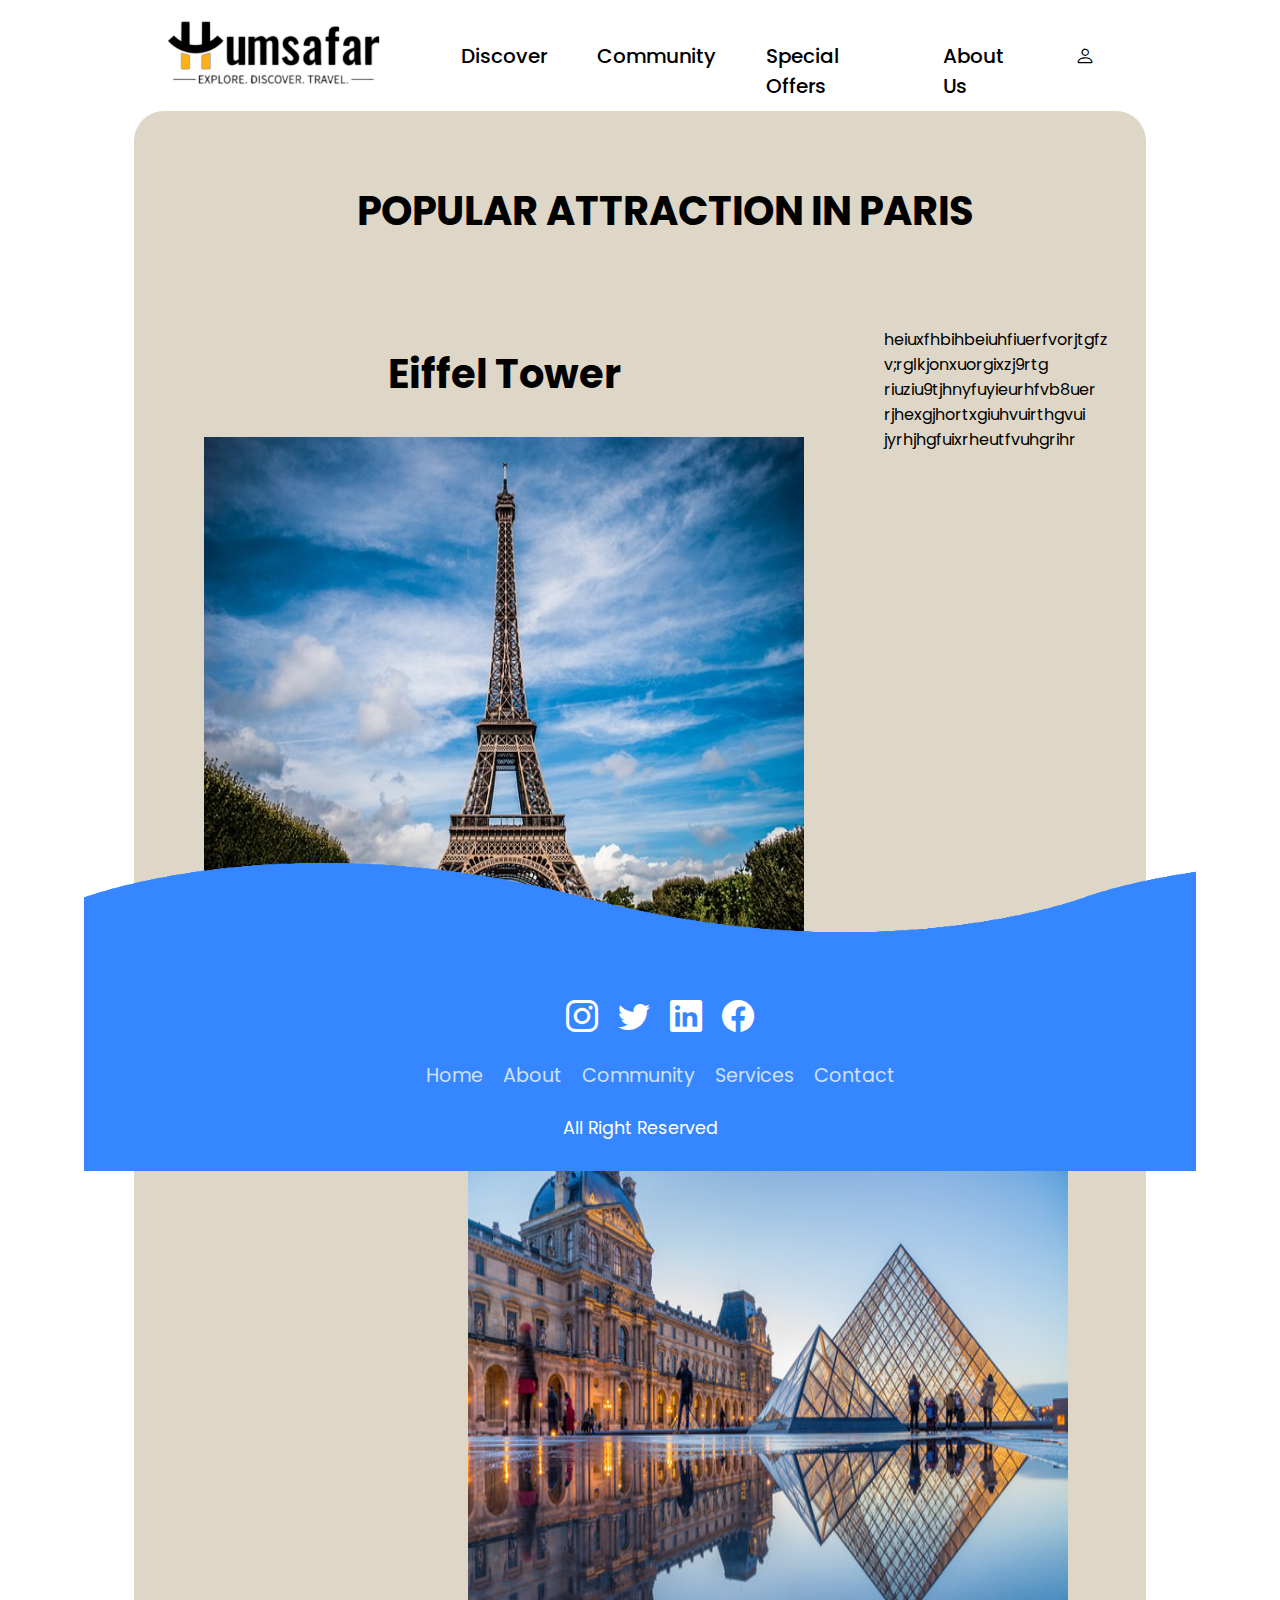
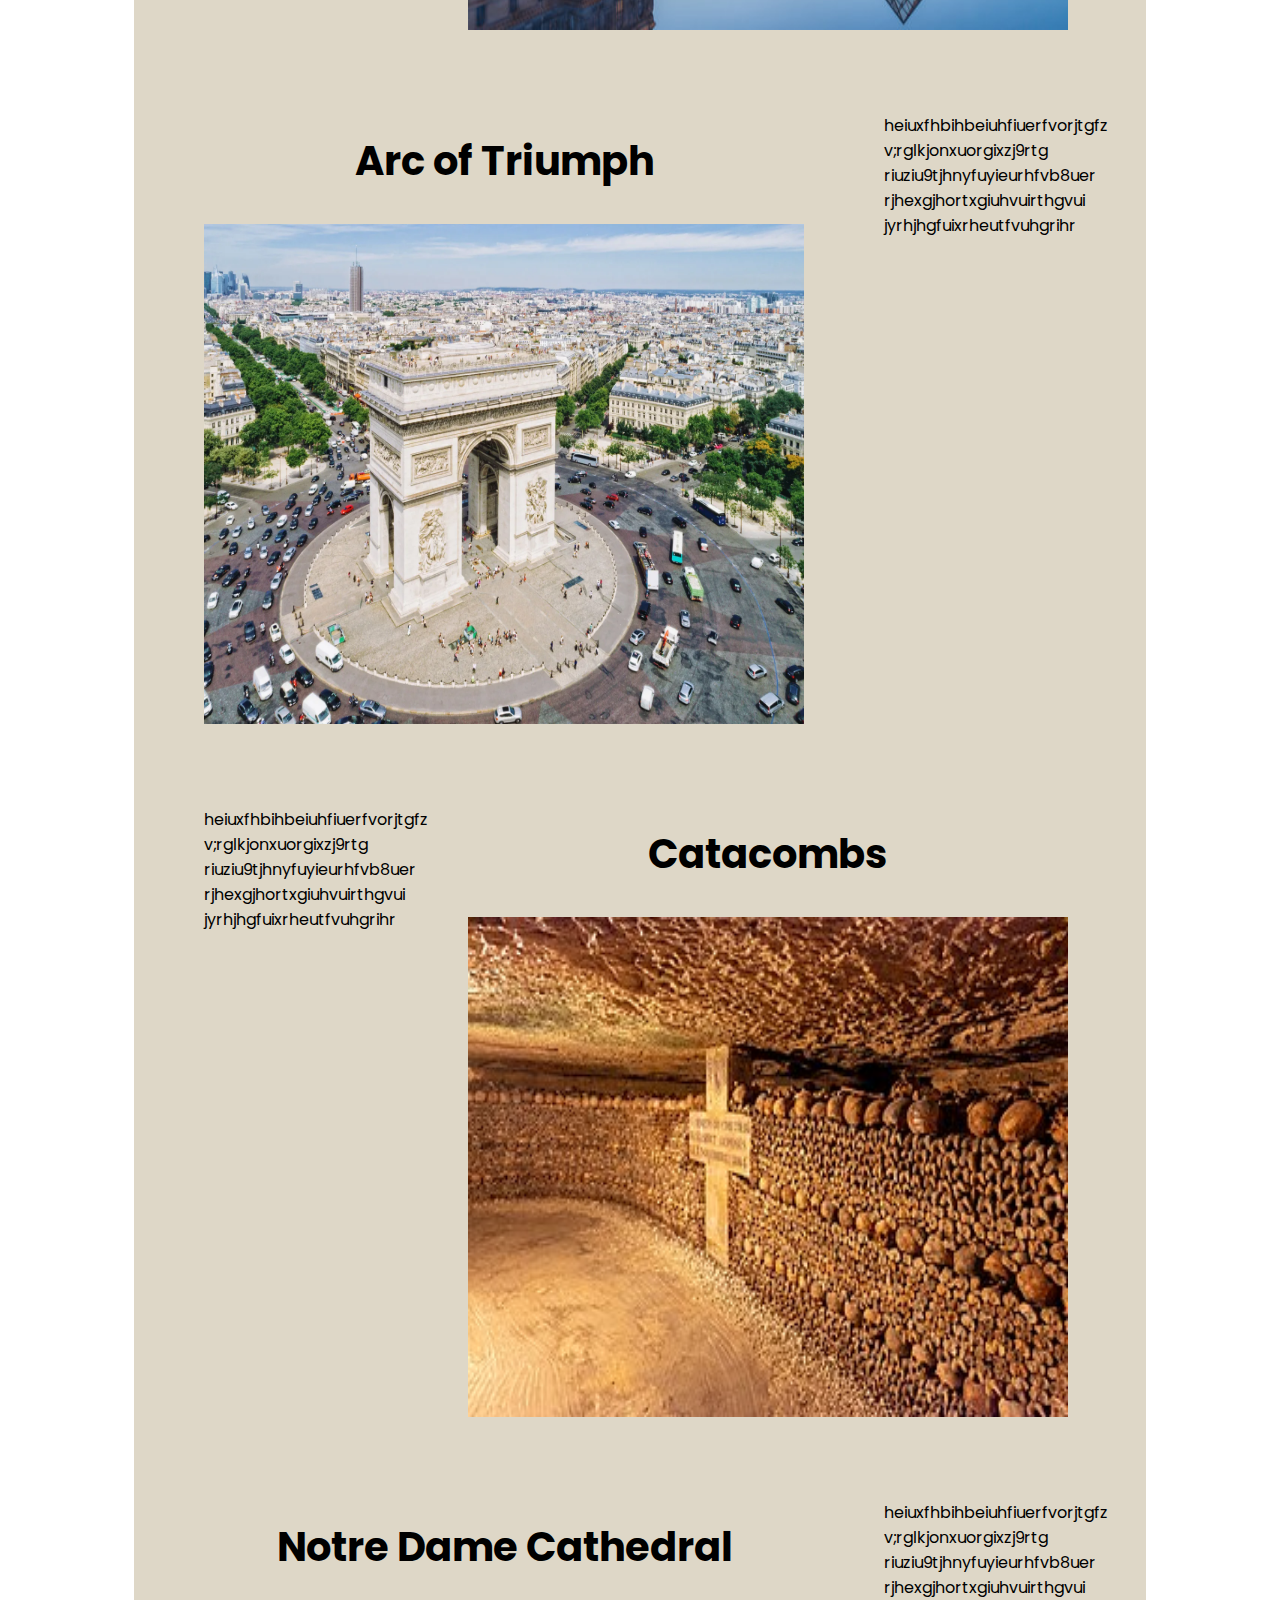
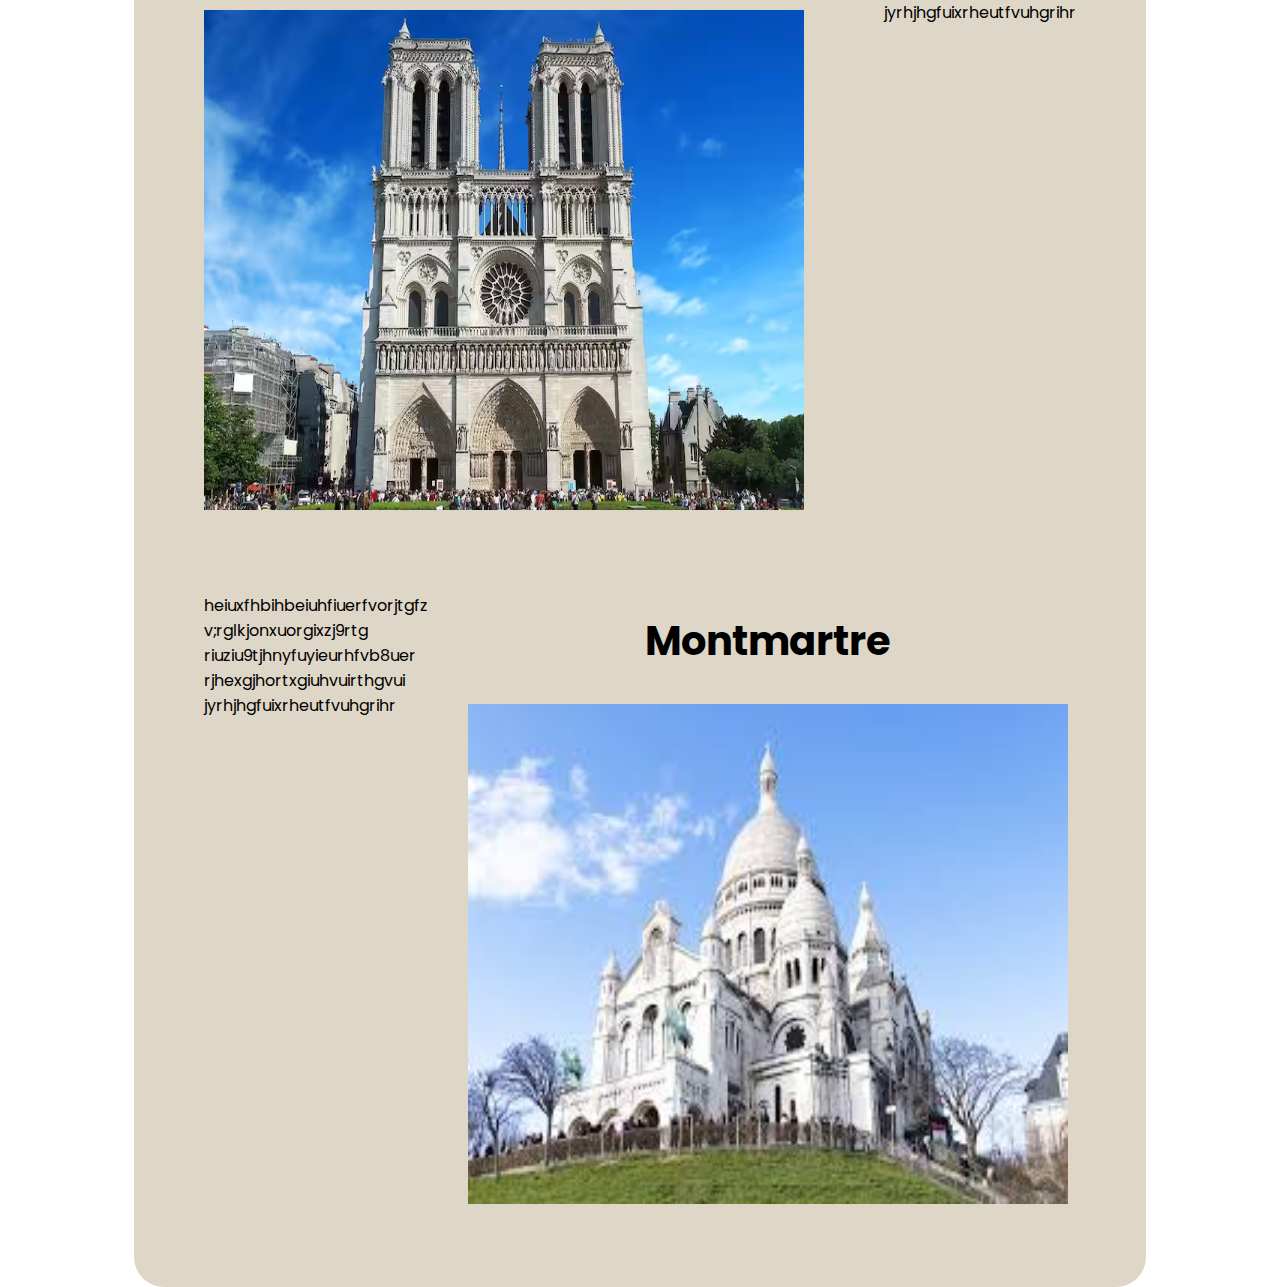
<file: Europe/nice.html>
<!DOCTYPE html>
<html lang="en">
<head>
    <meta charset="UTF-8">
    <meta http-equiv="X-UA-Compatible" content="IE=edge">
    <meta name="viewport" content="width=device-width, initial-scale=1.0">
    <link rel="stylesheet" href="/style.css">
    <title>paris</title>
    <link rel="stylesheet" href="https://cdn.jsdelivr.net/npm/bootstrap-icons@1.11.3/font/bootstrap-icons.min.css">

</head>
<body>
    <header>
        <nav>
            <img src="/img/logo2.png" alt="HUMSAFAR" width="240" height="90">
            <ul>
                <li><a href="#">Discover</a></li>
                <li><a href="#">Community</a></li>
                <li><a href="#">Special Offers</a></li>
                <li><a href="#">About Us</a></li>
                <li><a href="login.html"><i class="bi bi-person"></i></a></li>
            </ul>
        </nav>
        <div class="container">
            <h3>POPULAR ATTRACTION IN PARIS</h3>
            <ol class="con">
                <li class="info">
                    <div class="image">
                        <h2>Eiffel Tower</h2>
                        <img src="/img/eiffel.jpg" alt="#" width="600" height="500">
                    </div>
                    <p>
                        heiuxfhbihbeiuhfiuerfvorjtgfz
                        v;rglkjonxuorgixzj9rtg
                        riuziu9tjhnyfuyieurhfvb8uer
                        rjhexgjhortxgiuhvuirthgvui
                        jyrhjhgfuixrheutfvuhgrihr
                    </p>
                </li>
                <li class="info">
                    
                    <p>
                        heiuxfhbihbeiuhfiuerfvorjtgfz
                        v;rglkjonxuorgixzj9rtg
                        riuziu9tjhnyfuyieurhfvb8uer
                        rjhexgjhortxgiuhvuirthgvui
                        jyrhjhgfuixrheutfvuhgrihr
                    </p>
                    <div class="image">
                        <h2>Louvre Museum</h2>
                        <img src="/img/louvre.jpg" alt="Louvre Museum" width="600" height="500">
                    </div>
                </li>
                <li class="info">
                    <div class="image">
                        <h2>Arc of Triumph</h2>
                        <img src="/img/arcparis.webp" alt="Arc of Triumph" width="600" height="500">
                    </div>
                    <p>
                        heiuxfhbihbeiuhfiuerfvorjtgfz
                        v;rglkjonxuorgixzj9rtg
                        riuziu9tjhnyfuyieurhfvb8uer
                        rjhexgjhortxgiuhvuirthgvui
                        jyrhjhgfuixrheutfvuhgrihr
                    </p>
                </li>
                <li class="info">
                    
                    <p>
                        heiuxfhbihbeiuhfiuerfvorjtgfz
                        v;rglkjonxuorgixzj9rtg
                        riuziu9tjhnyfuyieurhfvb8uer
                        rjhexgjhortxgiuhvuirthgvui
                        jyrhjhgfuixrheutfvuhgrihr
                    </p>
                    <div class="image">
                        <h2>Catacombs</h2>
                        <img src="/img/catacombs.jpg" alt="Catacombs" width="600" height="500">
                    </div>
                </li>
                <li class="info">
                    <div class="image">
                        <h2>Notre Dame Cathedral</h2>
                        <img src="/img/notre.avif" alt="Notre Dame Cathedral" width="600" height="500">
                    </div>
                    <p>
                        heiuxfhbihbeiuhfiuerfvorjtgfz
                        v;rglkjonxuorgixzj9rtg
                        riuziu9tjhnyfuyieurhfvb8uer
                        rjhexgjhortxgiuhvuirthgvui
                        jyrhjhgfuixrheutfvuhgrihr
                    </p>
                </li>
                <li class="info">
                    
                    <p>heiuxfhbihbeiuhfiuerfvorjtgfz
                        v;rglkjonxuorgixzj9rtg
                        riuziu9tjhnyfuyieurhfvb8uer
                        rjhexgjhortxgiuhvuirthgvui
                        jyrhjhgfuixrheutfvuhgrihr
                        
                    </p>
                    <div class="image">
                        <h2>Montmartre</h2>
                        <img src="/img/mont.jpg" alt="Montmartre" width="600" height="500">
                    </div>
                </li>
            </ol>
        </div>
    </header>
    <div class="foot">
        <footer>
            <div class="waves">
                <div class="wave" id="wave1"></div>
                <div class="wave" id="wave2"></div>
                <div class="wave" id="wave3"></div>
                <div class="wave" id="wave4"></div>
            </div>
            <ul class="social_icon">
                <li><a href='#'><i id="insta" class="bi bi-instagram"></i></a></li>
                <li><a href='#'><i id="twit" class="bi bi-twitter"></i></a></li>
                <li><a href='#'><i id="linked" class="bi bi-linkedin"></i></a></li>
                <li><a href='#'><i id="face" class="bi bi-facebook"></i></a></li>
            </ul>
            <ul class="menu">
                <li><a href="#">Home</a></li>
                <li><a href="#">About</a></li>
                <li><a href="#">Community</a></li>
                <li><a href="#">Services</a></li>
                <li><a href="#">Contact</a></li>

            </ul>
            <p>All Right Reserved</p>
        </footer>
    </div>
</body>
</html>
</file>
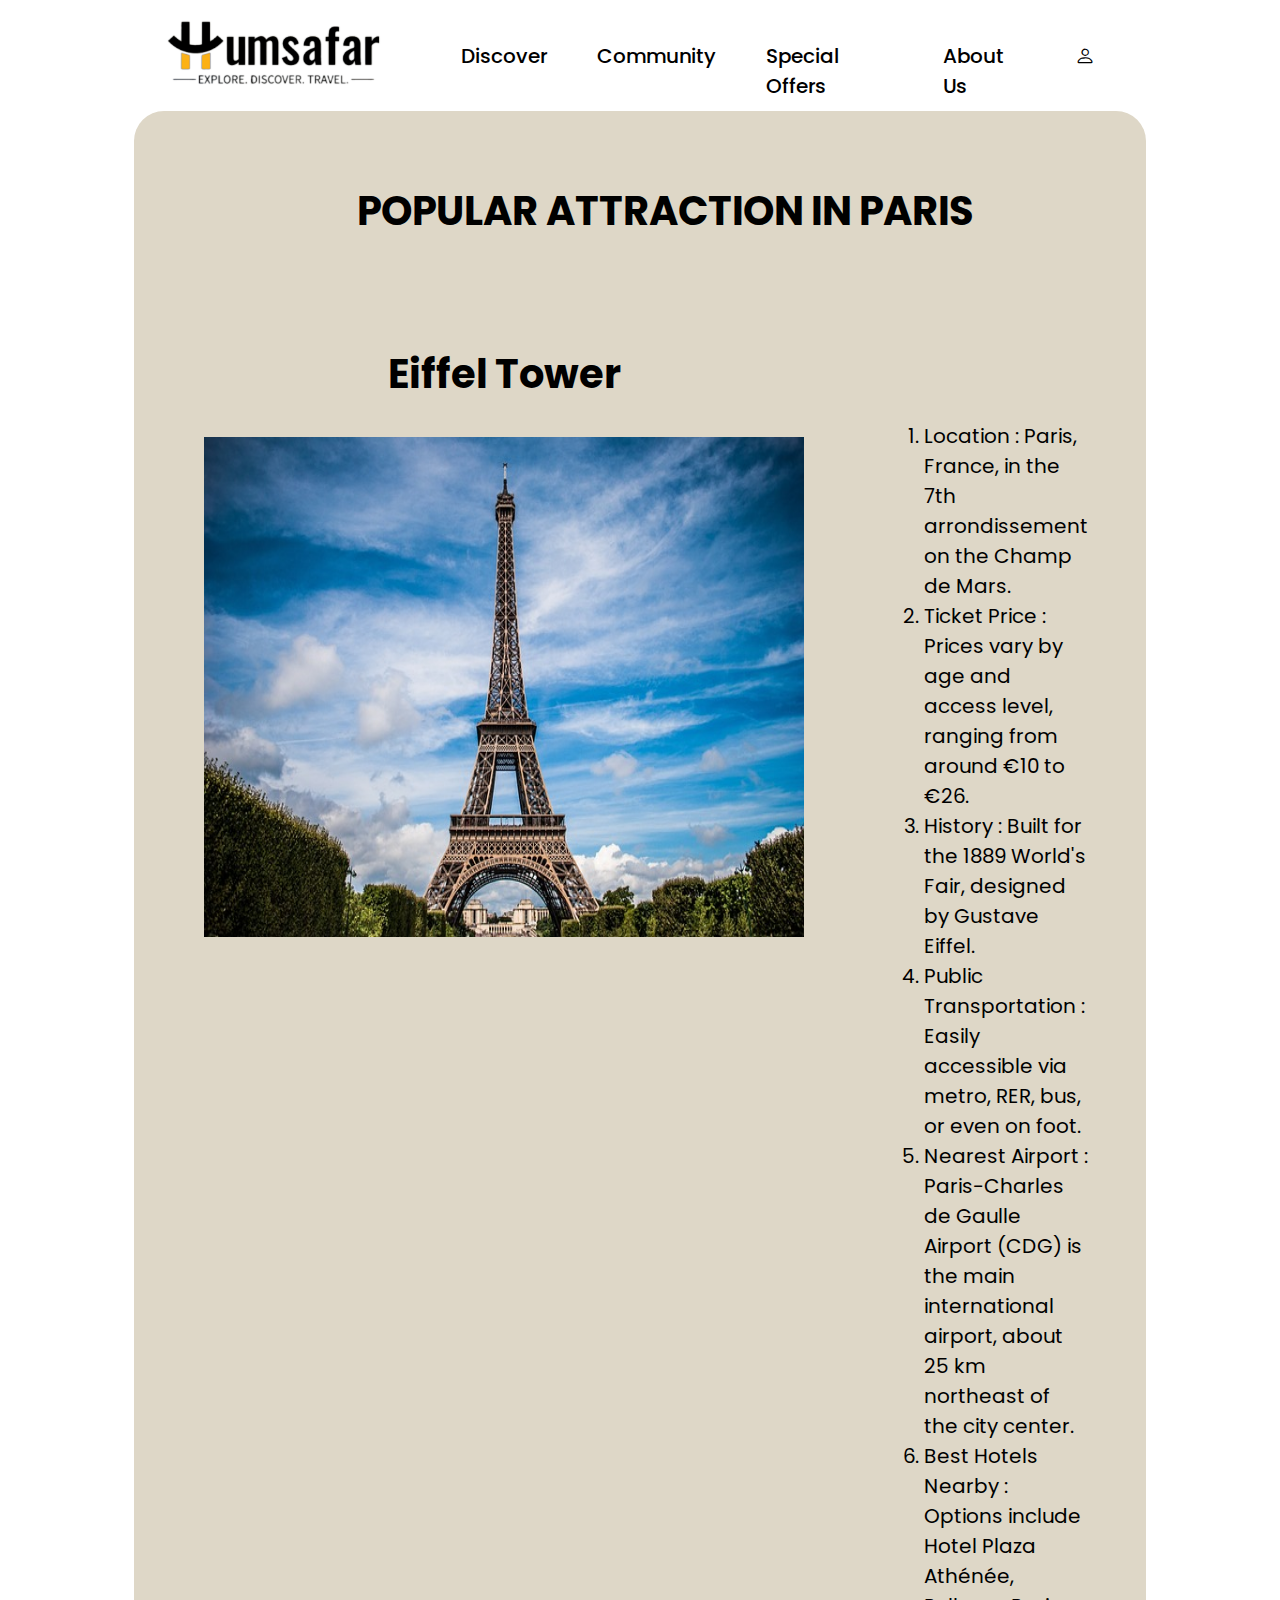
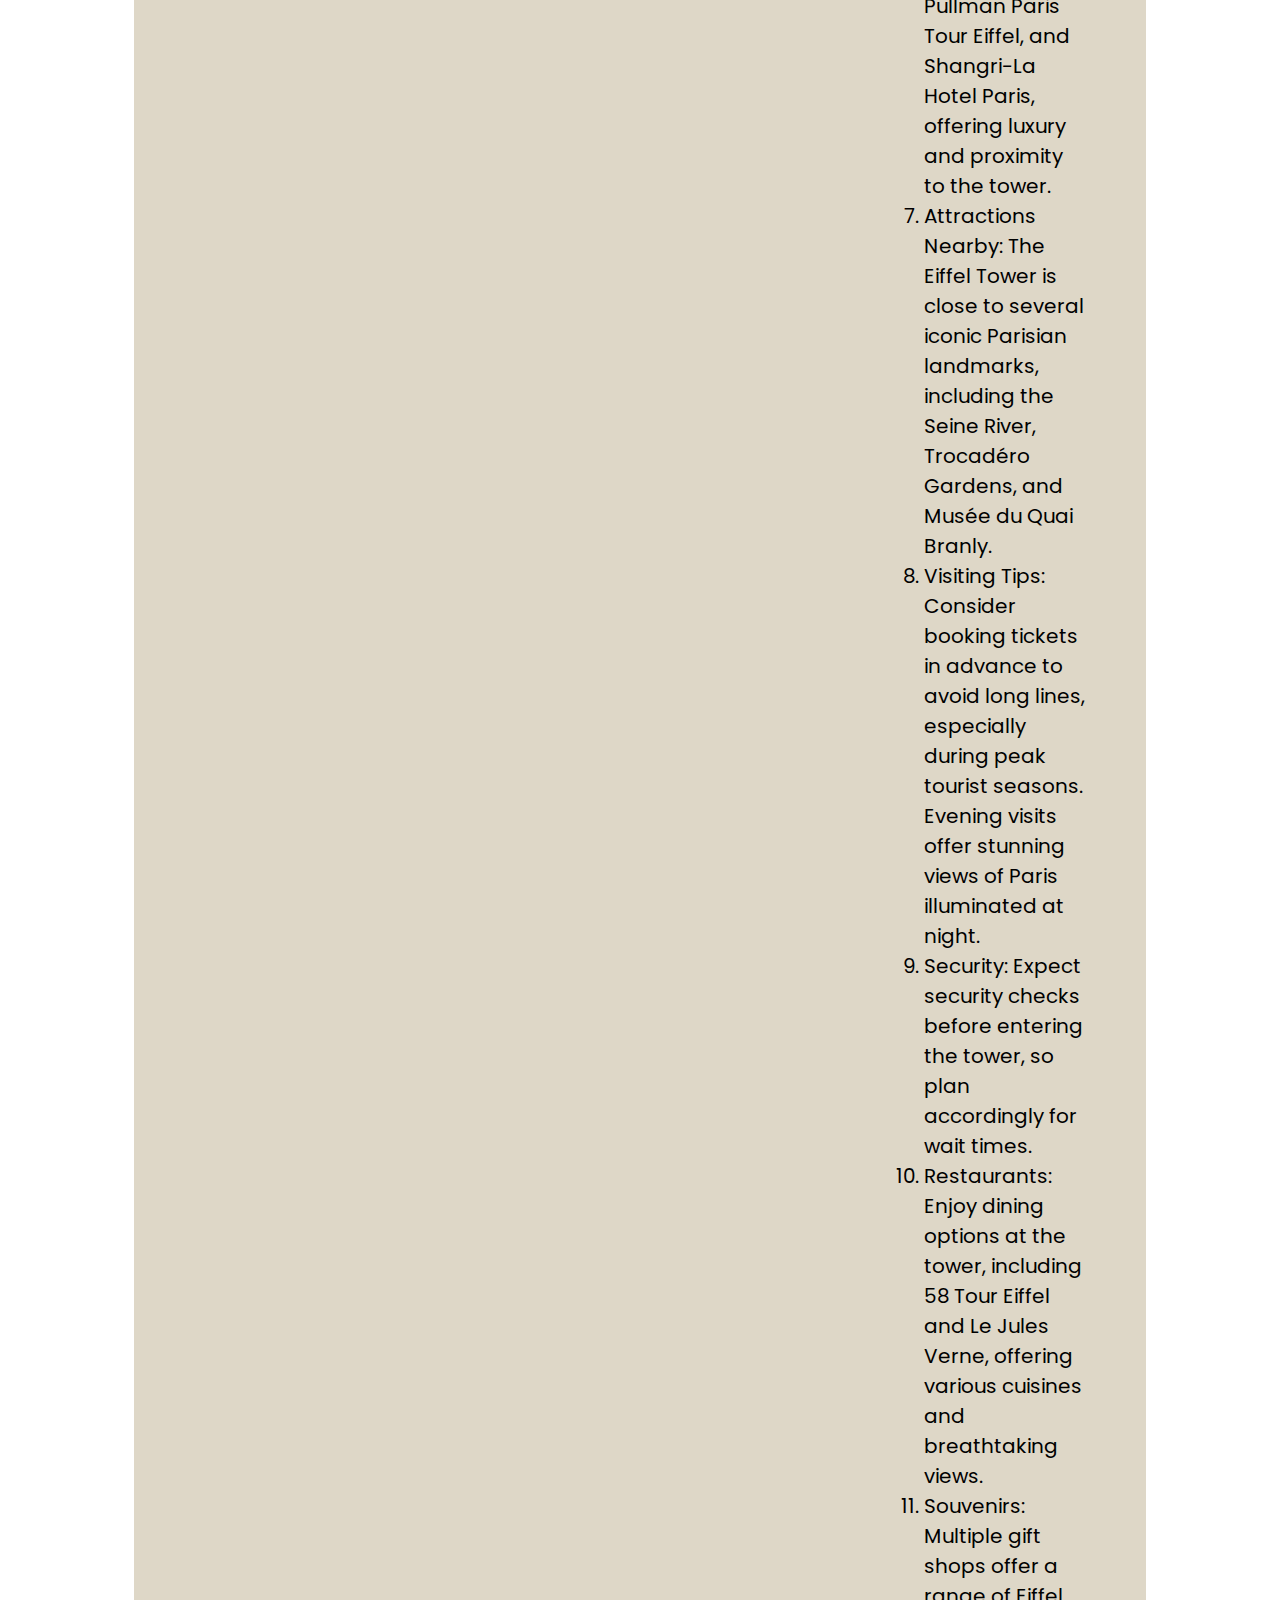
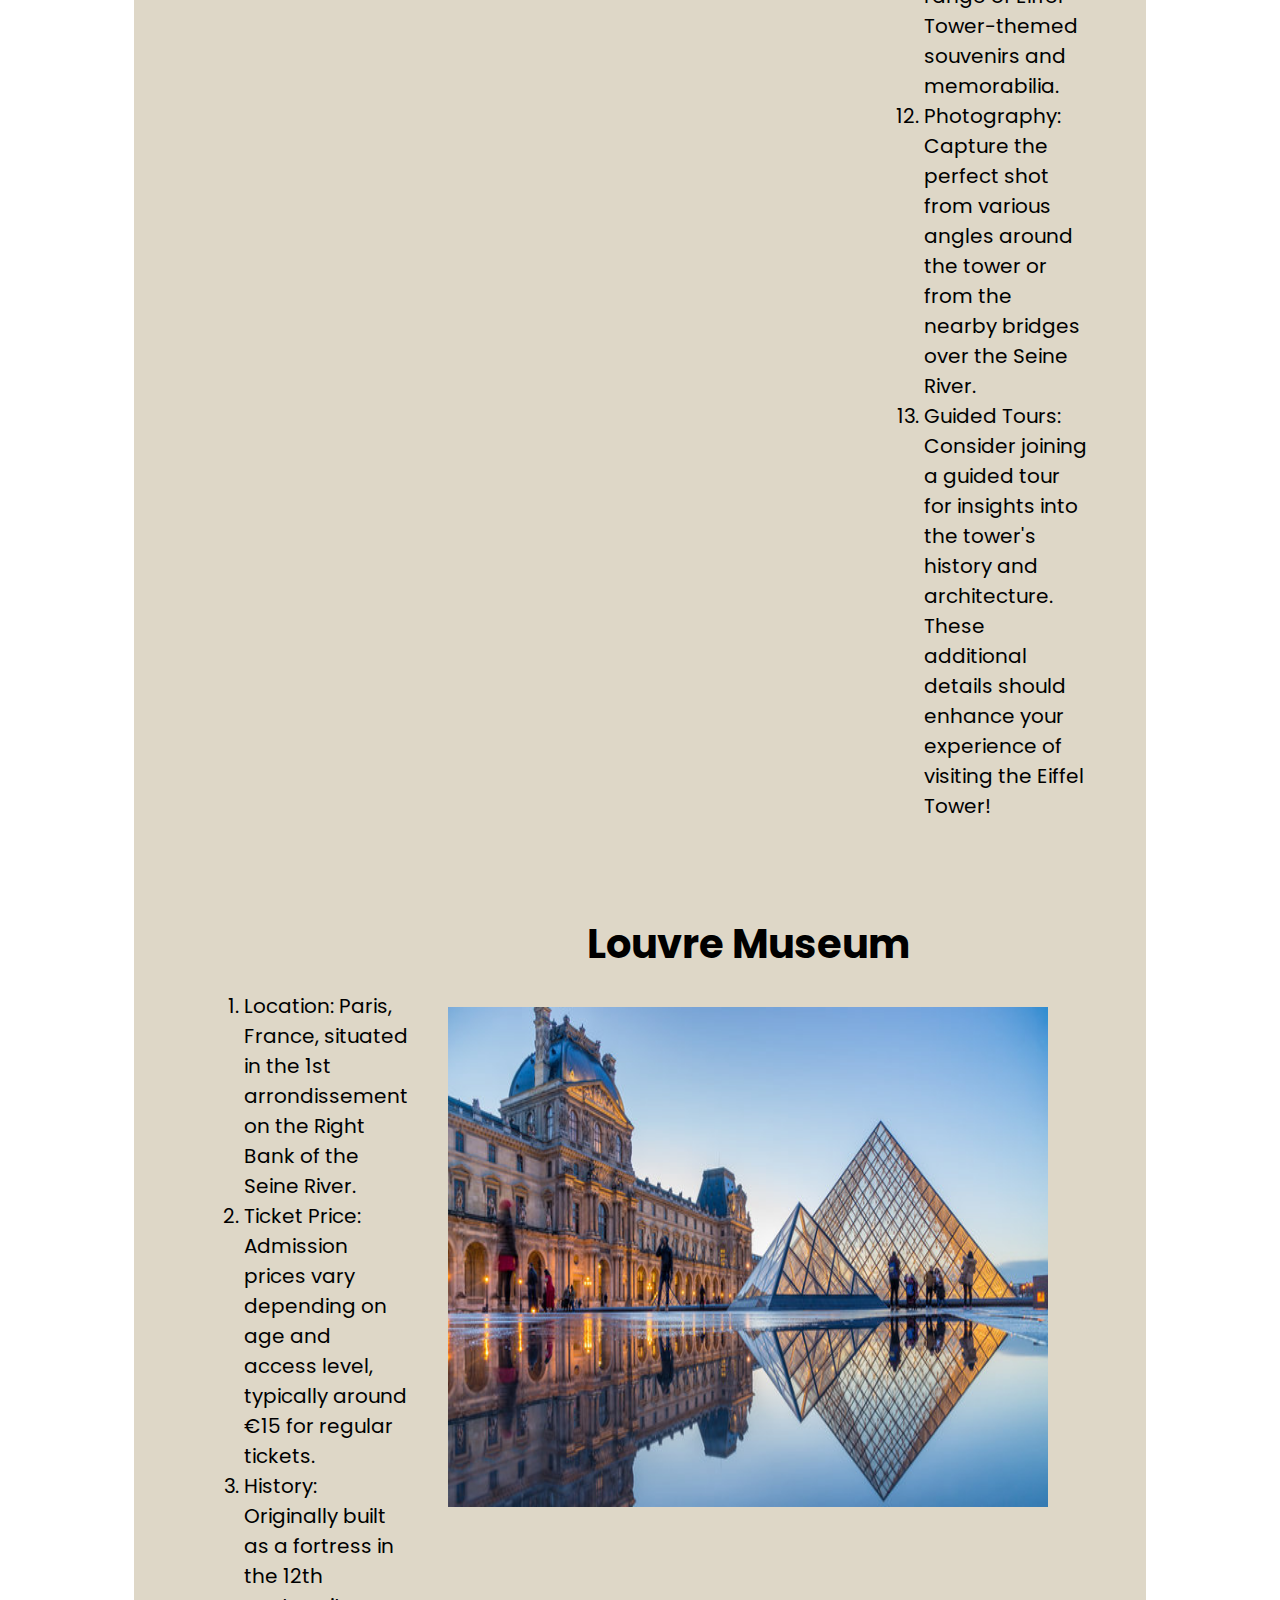
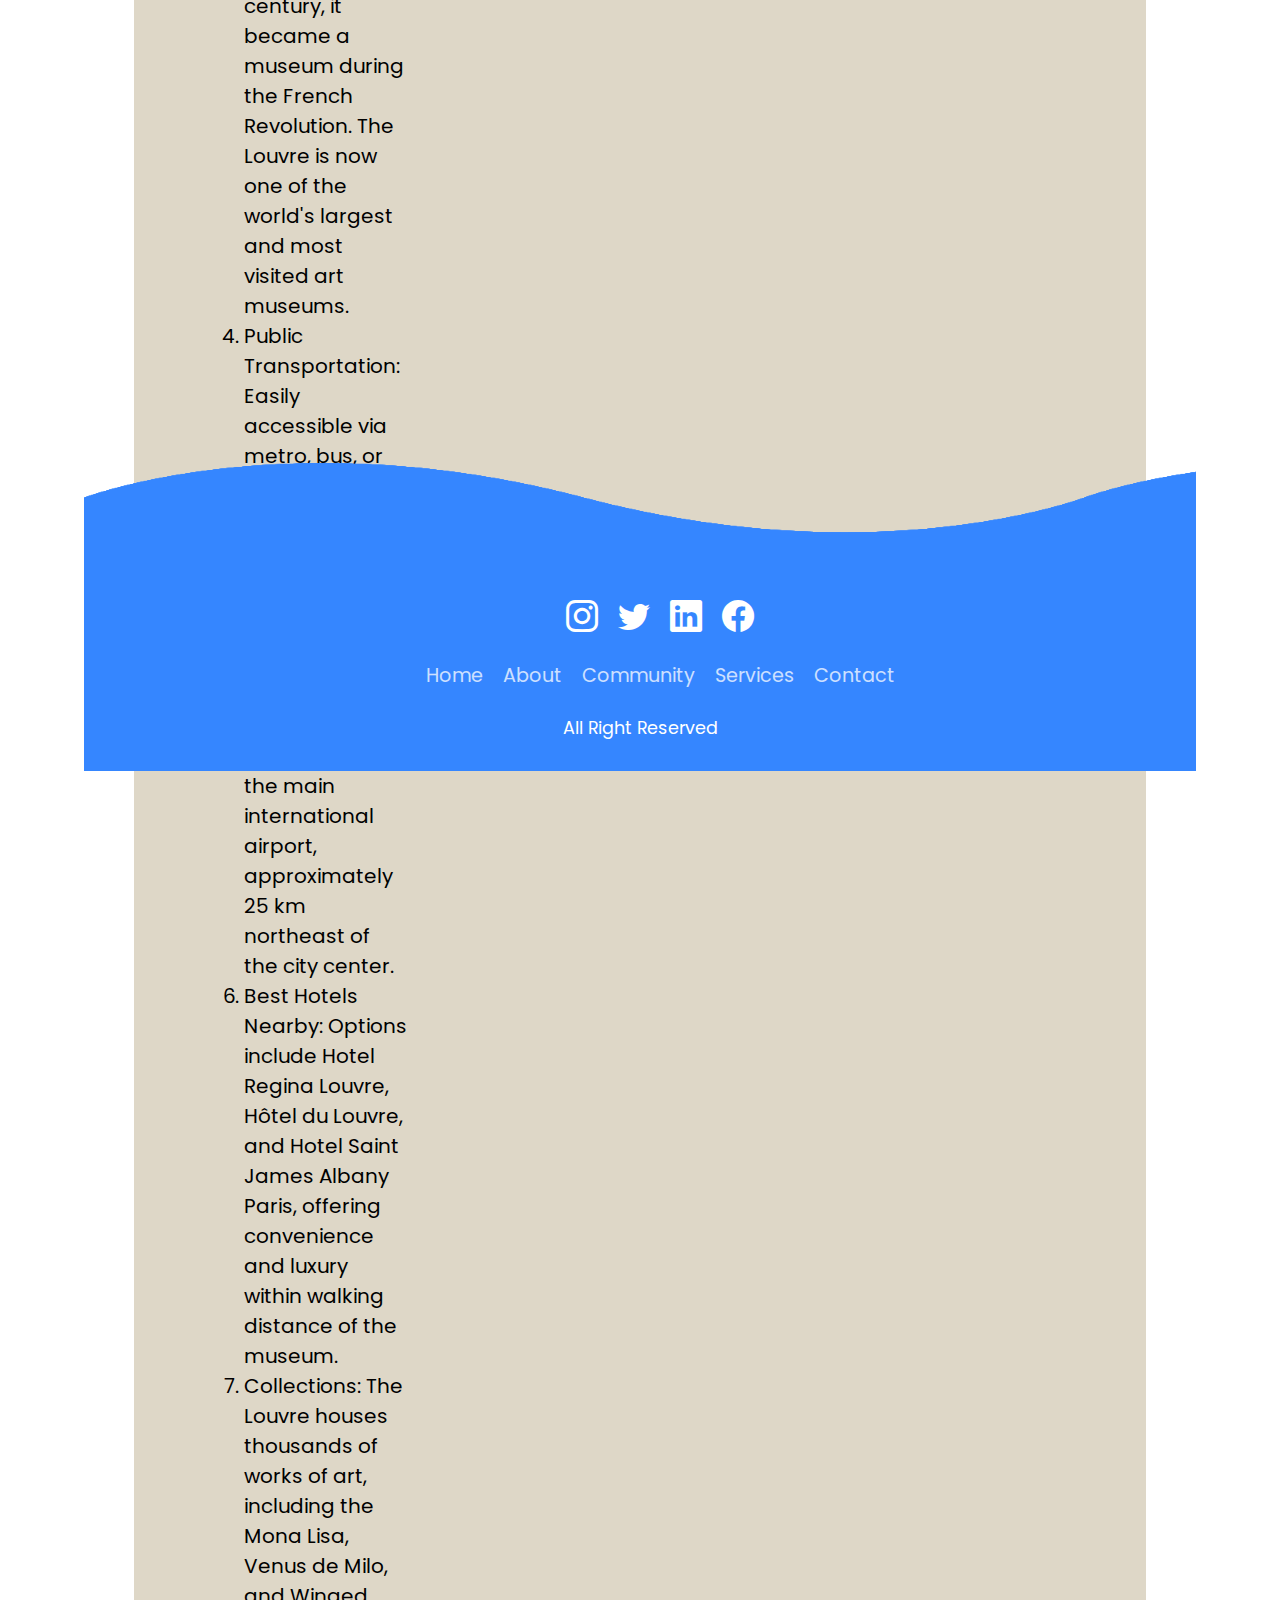
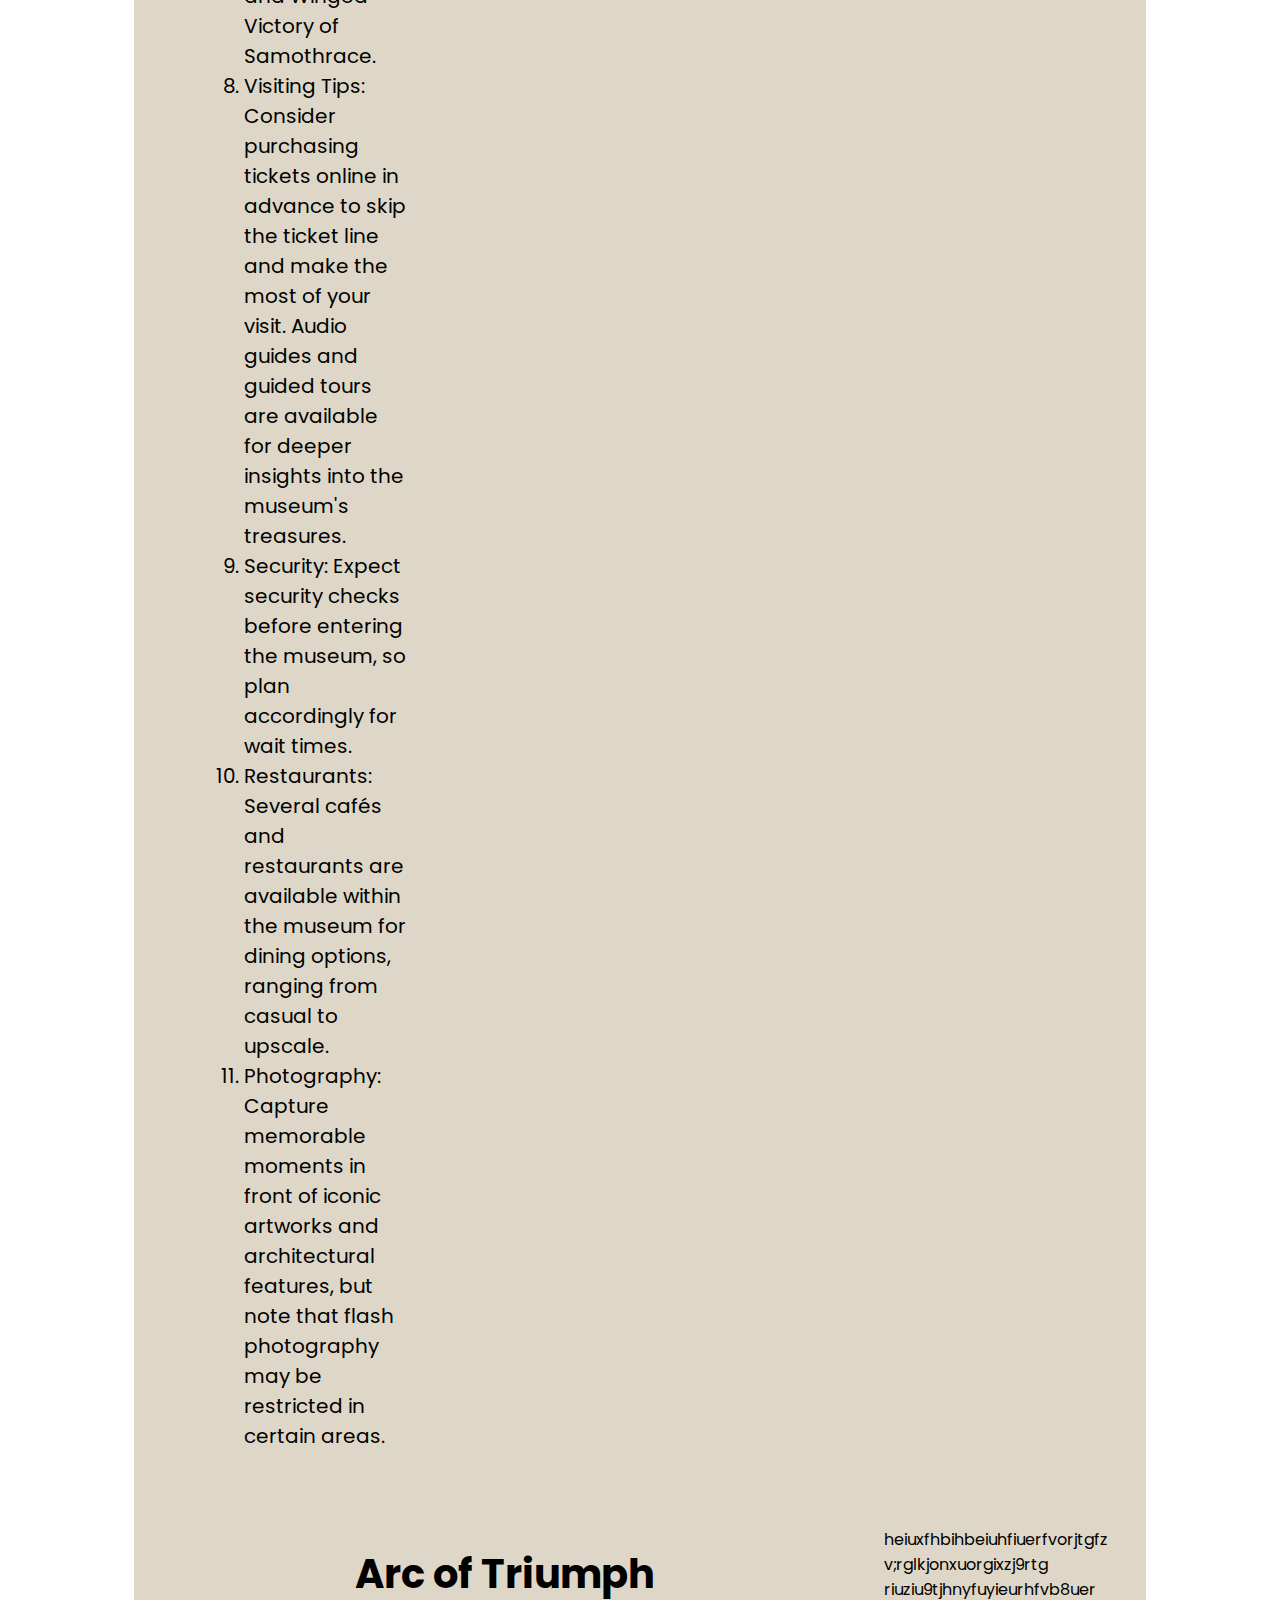
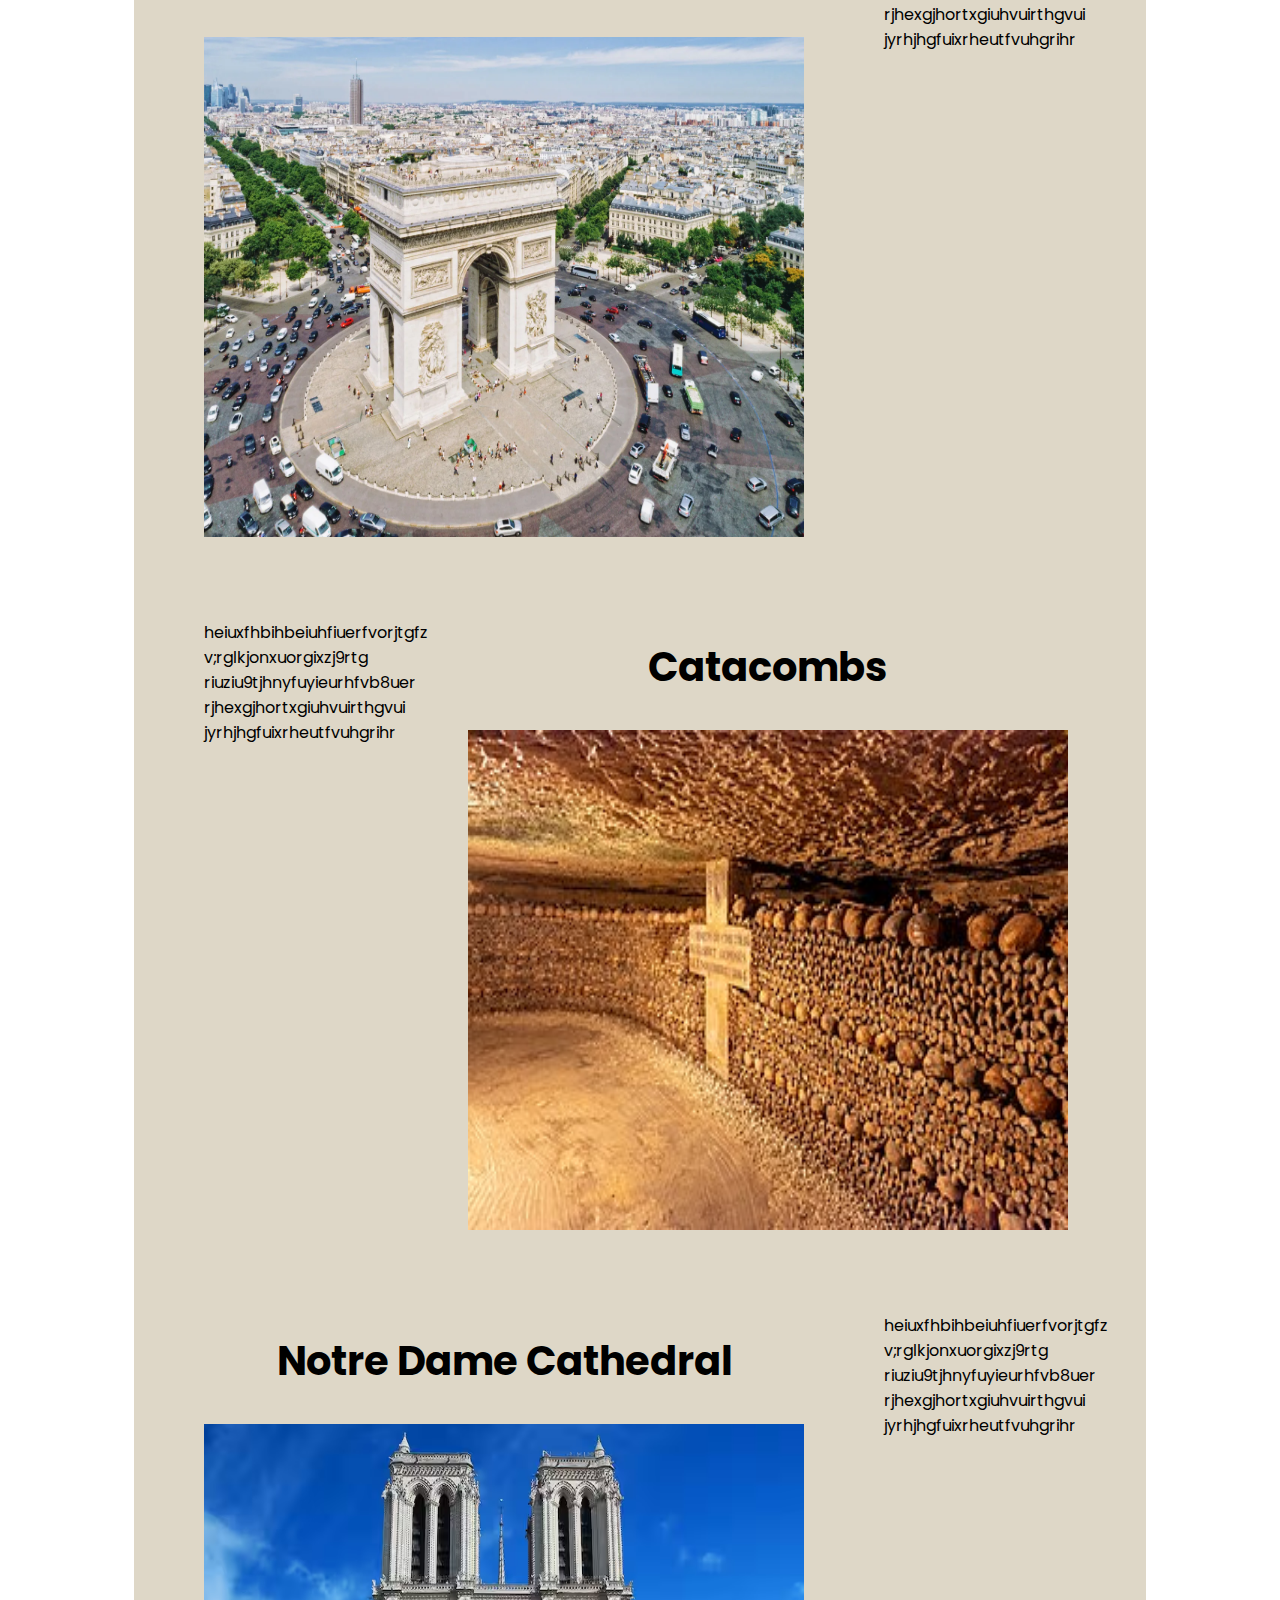
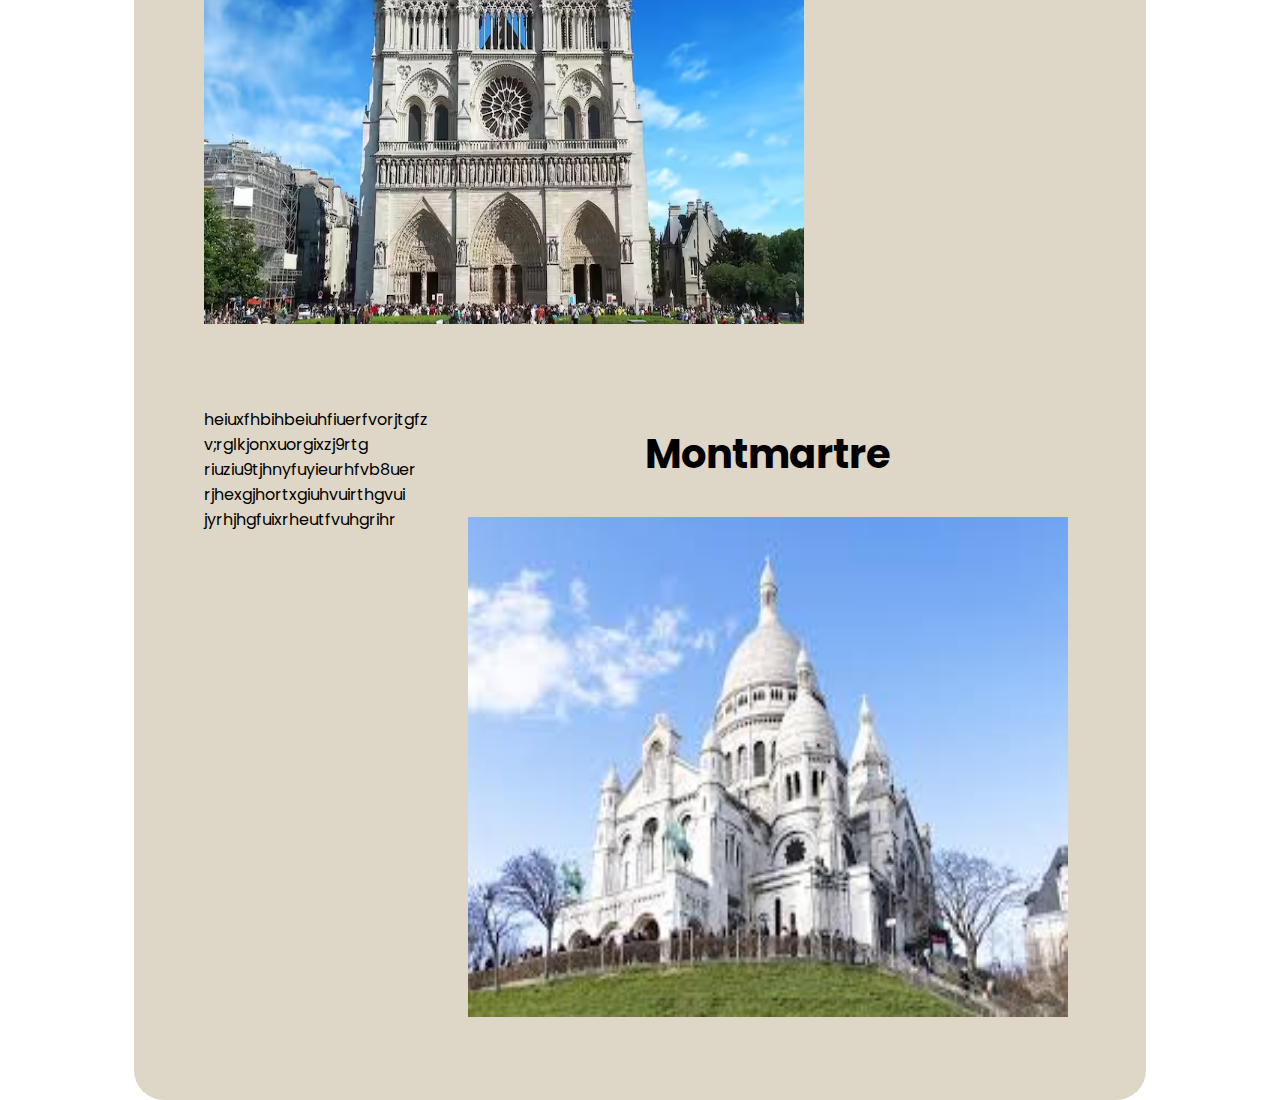
<file: Europe/paris.html>
<!DOCTYPE html>
<html lang="en">
<head>
    <meta charset="UTF-8">
    <meta http-equiv="X-UA-Compatible" content="IE=edge">
    <meta name="viewport" content="width=device-width, initial-scale=1.0">
    <link rel="stylesheet" href="/style.css">
    <title>paris</title>
    <link rel="stylesheet" href="https://cdn.jsdelivr.net/npm/bootstrap-icons@1.11.3/font/bootstrap-icons.min.css">

</head>
<body>
    <header>
        <nav>
            <img src="/img/logo2.png" alt="HUMSAFAR" width="240" height="90">
            <ul>
                <li><a href="#">Discover</a></li>
                <li><a href="#">Community</a></li>
                <li><a href="#">Special Offers</a></li>
                <li><a href="#">About Us</a></li>
                <li><a href="login.html"><i class="bi bi-person"></i></a></li>
            </ul>
        </nav>
        <div class="container">
            <h3>POPULAR ATTRACTION IN PARIS</h3>
            <ol class="con">
                <li class="info">
                    <div class="image">
                        <h2>Eiffel Tower</h2>
                        <img src="/img/eiffel.jpg" alt="#" width="600" height="500">
                    </div>
                    <ol>
                        <li>Location : Paris, France, in the 7th arrondissement on the Champ de Mars.</li>
                        <li>Ticket Price : Prices vary by age and access level, ranging from around €10 to €26.</li>
                        <li> History : Built for the 1889 World's Fair, designed by Gustave Eiffel.</li>
                        <li>Public Transportation : Easily accessible via metro, RER, bus, or even on foot.</li>
                        <li>Nearest Airport : Paris-Charles de Gaulle Airport (CDG) is the main international airport, about 25 km northeast of the city center.</li>
                        <li>Best Hotels Nearby : Options include Hotel Plaza Athénée, Pullman Paris Tour Eiffel, and Shangri-La Hotel Paris, offering luxury and proximity to the tower.</li>
                        <li>Attractions Nearby: The Eiffel Tower is close to several iconic Parisian landmarks, including the Seine River, Trocadéro Gardens, and Musée du Quai Branly.</li>
                        <li>Visiting Tips: Consider booking tickets in advance to avoid long lines, especially during peak tourist seasons. Evening visits offer stunning views of Paris illuminated at night.</li>
                        <li>Security: Expect security checks before entering the tower, so plan accordingly for wait times.</li>
                        <li>Restaurants: Enjoy dining options at the tower, including 58 Tour Eiffel and Le Jules Verne, offering various cuisines and breathtaking views.</li>
                        <li>Souvenirs: Multiple gift shops offer a range of Eiffel Tower-themed souvenirs and memorabilia.</li>
                        <li>Photography: Capture the perfect shot from various angles around the tower or from the nearby bridges over the Seine River.</li>
                        <li>Guided Tours: Consider joining a guided tour for insights into the tower's history and architecture.</li>

These additional details should enhance your experience of visiting the Eiffel Tower!
                    </ol>
                </li>
                <li class="info">
                    
                    <ol>
<li>Location: Paris, France, situated in the 1st arrondissement on the Right Bank of the Seine River.</li> 
<li> Ticket Price: Admission prices vary depending on age and access level, typically around €15 for regular tickets.</li>
<li>History: Originally built as a fortress in the 12th century, it became a museum during the French Revolution. The Louvre is now one of the world's largest and most visited art museums.</li> 
    <li> Public Transportation: Easily accessible via metro, bus, or on foot. The Palais Royal–Musée du Louvre metro station is nearby.</li> 
        <li> Nearest Airport: Paris-Charles de Gaulle Airport (CDG) is the main international airport, approximately 25 km northeast of the city center.</li> 
            <li> Best Hotels Nearby: Options include Hotel Regina Louvre, Hôtel du Louvre, and Hotel Saint James Albany Paris, offering convenience and luxury within walking distance of the museum.</li> 
                <li>Collections: The Louvre houses thousands of works of art, including the Mona Lisa, Venus de Milo, and Winged Victory of Samothrace.</li> 
                    <li>Visiting Tips: Consider purchasing tickets online in advance to skip the ticket line and make the most of your visit. Audio guides and guided tours are available for deeper insights into the museum's treasures.</li> 
                        <li>Security: Expect security checks before entering the museum, so plan accordingly for wait times.</li> 
                            <li>Restaurants: Several cafés and restaurants are available within the museum for dining options, ranging from casual to upscale.</li> 
                                <li>Photography: Capture memorable moments in front of iconic artworks and architectural features, but note that flash photography may be restricted in certain areas.</li> 

                    </ol>
                    <div class="image">
                        <h2>Louvre Museum</h2>
                        <img src="/img/louvre.jpg" alt="Louvre Museum" width="600" height="500">
                    </div>
                </li>
                <li class="info">
                    <div class="image">
                        <h2>Arc of Triumph</h2>
                        <img src="/img/arcparis.webp" alt="Arc of Triumph" width="600" height="500">
                    </div>
                    <p>
                        heiuxfhbihbeiuhfiuerfvorjtgfz
                        v;rglkjonxuorgixzj9rtg
                        riuziu9tjhnyfuyieurhfvb8uer
                        rjhexgjhortxgiuhvuirthgvui
                        jyrhjhgfuixrheutfvuhgrihr
                    </p>
                </li>
                <li class="info">
                    
                    <p>
                        heiuxfhbihbeiuhfiuerfvorjtgfz
                        v;rglkjonxuorgixzj9rtg
                        riuziu9tjhnyfuyieurhfvb8uer
                        rjhexgjhortxgiuhvuirthgvui
                        jyrhjhgfuixrheutfvuhgrihr
                    </p>
                    <div class="image">
                        <h2>Catacombs</h2>
                        <img src="/img/catacombs.jpg" alt="Catacombs" width="600" height="500">
                    </div>
                </li>
                <li class="info">
                    <div class="image">
                        <h2>Notre Dame Cathedral</h2>
                        <img src="/img/notre.avif" alt="Notre Dame Cathedral" width="600" height="500">
                    </div>
                    <p>
                        heiuxfhbihbeiuhfiuerfvorjtgfz
                        v;rglkjonxuorgixzj9rtg
                        riuziu9tjhnyfuyieurhfvb8uer
                        rjhexgjhortxgiuhvuirthgvui
                        jyrhjhgfuixrheutfvuhgrihr
                    </p>
                </li>
                <li class="info">
                    
                    <p>heiuxfhbihbeiuhfiuerfvorjtgfz
                        v;rglkjonxuorgixzj9rtg
                        riuziu9tjhnyfuyieurhfvb8uer
                        rjhexgjhortxgiuhvuirthgvui
                        jyrhjhgfuixrheutfvuhgrihr
                        
                    </p>
                    <div class="image">
                        <h2>Montmartre</h2>
                        <img src="/img/mont.jpg" alt="Montmartre" width="600" height="500">
                    </div>
                </li>
            </ol>
        </div>
     </header>
   <div class="foot" style="margin-top: 4500px;">
        <footer>
            <div class="waves">
                <div class="wave" id="wave1"></div>
                <div class="wave" id="wave2"></div>
                <div class="wave" id="wave3"></div>
                <div class="wave" id="wave4"></div>
            </div>
            <ul class="social_icon">
                <li><a href='#'><i id="insta" class="bi bi-instagram"></i></a></li>
                <li><a href='#'><i id="twit" class="bi bi-twitter"></i></a></li>
                <li><a href='#'><i id="linked" class="bi bi-linkedin"></i></a></li>
                <li><a href='#'><i id="face" class="bi bi-facebook"></i></a></li>
            </ul>
            <ul class="menu">
                <li><a href="#">Home</a></li>
                <li><a href="#">About</a></li>
                <li><a href="#">Community</a></li>
                <li><a href="#">Services</a></li>
                <li><a href="#">Contact</a></li>

            </ul>
            <p>All Right Reserved</p>
        </footer>
    </div>
</body>
</html>
</file>
<file: style.css>
@import url('https://fonts.googleapis.com/css2?family=Poppins:ital,wght@0,100;0,200;0,300;0,400;0,500;0,600;0,700;0,800;0,900;1,100;1,200;1,300;1,400;1,500;1,600;1,700;1,800;1,900&display=swap');

body{
    font-family: 'Poppins', sans-serif;
}
a{
    text-decoration: none;
    color: white;
}
header{
    width:80%;
    height:95vh;
    /* border:1px solid black; */
    margin: auto;
}
header nav{
    width: 95%;
    height: 12%;
    /* border: 1px solid black; */
    margin: auto;
    display: flex;
    justify-content: space-between;
}
header nav ul{
    margin-top: 30px;
    list-style: none;
    display: flex;
}
h4{
    font-size: 30px;
    margin-top: 31px;
}
header nav ul li{
    padding: 3px 25px;
}
header nav ul li a{
    text-decoration: none;
    color: black;
    font-size: 20px;
    font-weight: 500;
    transition: .3s linear;
}
header nav ul li a:hover{
    color: grey;
}
/* header nav ul li:nth-last-child(1) {
    background-color: black;
    border-radius: 20px;
    padding: 15px 20px;
}
header nav ul li:nth-last-child(1) a{
    color: white;
} */
header .content{
    position :relative;
    width: 100%;
    height: 93%;
    /* border: 1px solid black; */
}
header .content::before{
    content:'';
    position :absolute;
    width: 100%;
    height: 80%;
    background: url('img/background.jpg')no-repeat center center/cover;
    border-radius: 20px;
    z-index: -1;
}
header .content .cont_bx{
    text-align: center;
    width:500;
    height: auto;
    color: White;
    padding: 30px;
    /* margin: auto; */
    /* border: 1px solid black; */
}
header .content .cont_bx h1{
    font-size: 50px;
    line-height: 40px;
    font-weight: 800;

}
header .content .cont_bx p{
    font-size: 25px;
    font-weight: 400;
}
header .content .cont_bx button{
    font-size: 18px;
    margin-top: 20px;
    padding: 15px 30px;
    border-radius: 20px;
    /* border: 2px solid black; */
    background-color: black;
    color: white;
    outline: none;
    cursor: pointer;
    transition: .3s linear;
}
header .content .cont_bx button:hover{
    background-color:rgb(114, 114, 114);
}
header .trip_bx{
    position: relative;
    width: 95%;
    height: auto;
    margin: auto;
    /* margin-left: 30px; */
    /* border: 1px solid black; */
}
header .content .trip_bx .search_bx{
    position: relative;
    top: 0;
    left: 0;
    width: 60%;
    height: 83px;
    display: flex;
    align-items: center;
    justify-content: center;
    background: white;
    border-radius: 5px;
    margin: auto;
    box-shadow: 0px 10px 25px rgb(114, 114, 114);
    z-index: 1;
    padding: 10px 20px;
    /* border: 1px solid black; */
}
header .content .trip_bx .search_bx .card{
    width: 280px;
    height: 100%;
    /* border: 1px solid black; */
}
header .content .trip_bx .search_bx .card h4{
    font-size: 28px;
    margin: 0;
    font-weight: 700;
}
header .content .trip_bx .search_bx .card h4 .bi{
    position: absolute;
    margin: 10px 0px 0px 5px;
    font-size: 18px;
    transition: .3s linear;
}
header .content .trip_bx .search_bx .card input{
    margin-top: 3px;
    padding: 8px 0px;
    border: none;
    outline: none;
    font-size: 18px;
}
header .content .trip_bx .search_bx input[type="button"]{
    font-size: 20px;
    background-color: black;
    color: white;
    border: none;
    outline: none;
    padding: 10px 20px;
    border-radius: 20px;
    transition: .3s linear;
    cursor: pointer;
}
header .content .trip_bx .search_bx input[type="button"]:hover{
    background: grey;
    
}
header .trip_bx .travel_bx{
    position: relative;
    width: 100%;
    height: auto;
    margin: auto;
    top: -50px;
    /* background: black; */
    /* border: 1px solid black; */
    border-radius: 10px;
    padding-bottom: 20px;
    box-shadow: 0px 20px 25px -10px rgb(165, 165, 165);
}
header .trip_bx .travel_bx::before{
    content:'';
    position: absolute;
    margin-top: 20px;
    width: 100%;
    height: 100%;
    border-radius: 10px;
    background: rgb(241,241,241, .5);
    backdrop-filter: blur(5px);
    z-index: -1;
}
header .trip_bx .travel_bx h4{
    margin: 20px;
    text-align: center;
    padding: 60px 0px 15px 2%;
}
header .trip_bx .travel_bx .cards{
    margin-top: 20px;
    margin-left: 40px;
    width: 95%;
    height: auto;
    flex-wrap: wrap;
    /* margin: auto; */
    /* border: 1px solid black; */
    display: flex;
    align-items: center;
    justify-content: space-between;
}
header .trip_bx .travel_bx .cards .card{
    position: relative;
    width: 320px;
    height: 310px;
    margin-top: 20px;
    /* border: 1px solid black; */
}
header .trip_bx .travel_bx .cards .card::before{
    content: '';
    position: absolute;
    width: 100%;
    height: 100%;
    
    border-radius: 20px;
    z-index: -1;
    /* border: 1px solid black; */
}
header .trip_bx .travel_bx .cards #c1{
    background: url('img/asia.jpg')no-repeat center center/cover;
    border-radius: 15px;
}
header .trip_bx .travel_bx .cards #c2{
    background: url('img/europe.jpg')no-repeat center center/cover;
    border-radius: 15px;
}
header .trip_bx .travel_bx .cards #c3{
    background: url('img/africa.jpg')no-repeat center center/cover;
    border-radius: 15px;
}
header .trip_bx .travel_bx .cards #c4{
    background: url('img/america.jpg')no-repeat center center/cover;
    border-radius: 15px;
}

header .trip_bx .travel_bx .cards #c5{
    background: url('img/south.jpg')no-repeat center center/cover;
    border-radius: 15px;
}
header .trip_bx .travel_bx .cards #c6{
    background: url('img/oceaniaa.jpg')no-repeat center center/cover;
    border-radius: 15px;
}
header .trip_bx .travel_bx .cards #c7{
    background: url('img/antartica.jpg')no-repeat center center/cover;
    border-radius: 15px;
}

header .trip_bx .travel_bx .cards h3{
    font-size: 30px;
    margin: 20px;
    margin-top: 10px;
}
header .trip_bx .travel_bx .cards .card button{
    margin-left: 20px;
    margin-top:57%;
    font-size: 18px;
    background-color: black;
    color: white;
    border: none;
    outline: none;
    padding: 10px 20px;
    border-radius: 20px;
    transition: .3s linear;
    cursor: pointer;
}
header .trip_bx .travel_bx .cards .card button:hover{
    background-color: grey;
    
}

header .trip_bx .travel_bx .cards #c13{
    background: url('img/eiffel.jpg')no-repeat center center/cover;
    border-radius: 15px;
}header .trip_bx .travel_bx .cards #c14{
    background: url('img/england.jpg')no-repeat center center/cover;
    border-radius: 15px;
}header .trip_bx .travel_bx .cards #c15{
    background: url('img/portugal.jpg')no-repeat center center/cover;
    border-radius: 15px;
}header .trip_bx .travel_bx .cards #c16{
    background: url('img/spain.jpg')no-repeat center center/cover;
    border-radius: 15px;
}header .trip_bx .travel_bx .cards #c17{
    background: url('img/italy.jpg')no-repeat center center/cover;
    border-radius: 15px;
}header .trip_bx .travel_bx .cards #c18{
    background: url('img/sweden.jpg')no-repeat center center/cover;
    border-radius: 15px;
}header .trip_bx .travel_bx .cards #c19{
    background: url('img/hungary.jpg')no-repeat center center/cover;
    border-radius: 15px;
}header .trip_bx .travel_bx .cards #c8{
    background: url('img/switzerland.webp')no-repeat center center/cover;
    border-radius: 15px;
}
header .trip_bx .travel_bx .cards #c9{
    background: url('img/greece.jpg')no-repeat center center/cover;
    border-radius: 15px;
}
header .trip_bx .travel_bx .cards #c10{
    background: url('img/netherlands.jpg')no-repeat center center/cover;
    border-radius: 15px;
}
header .trip_bx .travel_bx .cards #c11{
    background: url('img/norway.jpg')no-repeat center center/cover;
    border-radius: 15px;
}
header .trip_bx .travel_bx .cards #c12{
    background: url('img/rome.jpg')no-repeat center center/cover;
    border-radius: 15px;
}
header .trip_bx .travel_bx .cards #c20{
    background: url('img/europe.jpg')no-repeat center center/cover;
    border-radius: 15px;
}

header .trip_bx .travel_bx .cards #c21{
    background: url('img/uae.avif')no-repeat center center/cover;
    border-radius: 15px;
}

header .trip_bx .travel_bx .cards #c22{
    background: url('img/china.jpg')no-repeat center center/cover;
    border-radius: 15px;
}

header .trip_bx .travel_bx .cards #c23{
    background: url('img/japan.jpg')no-repeat center center/cover;
    border-radius: 15px;
}

header .trip_bx .travel_bx .cards #c24{
    background: url('img/maldives.jpg')no-repeat center center/cover;
    border-radius: 15px;
}

header .trip_bx .travel_bx .cards #c25{
    background: url('img/singapore.avif')no-repeat center center/cover;
    border-radius: 15px;
}

header .trip_bx .travel_bx .cards #c26{
    background: url('img/nepal.jpg')no-repeat center center/cover;
    border-radius: 15px;
}

header .trip_bx .travel_bx .cards #c27{
    background: url('img/malysia.jpg')no-repeat center center/cover;
    border-radius: 15px;
}
header .trip_bx .travel_bx .cards #c28{
    background: url('img/australia.jpg')no-repeat center center/cover;
    border-radius: 15px;
}
header .trip_bx .travel_bx .cards #c29{
    background: url('img/newzealand.jpg')no-repeat center center/cover;
    border-radius: 15px;
}
header .trip_bx .travel_bx .cards #c30{
    background: url('img/fiji.jpg')no-repeat center center/cover;
    border-radius: 15px;
}
#b1 button{
    margin-left: 100px;
    margin-top: 1%;
    font-size: 25px;
    background-color: black;
    color: white;
    border: none;
    outline: none;
    padding: 10px 20px;
    border-radius: 20px;
    transition: .3s linear;
    cursor: pointer;
}
#b1 button:hover{
    background-color: grey;
    
}

/*
VISA PAGE
*/


.visa{
    width: 80%;
    height: auto;
    margin: auto;
    margin-top: 500px;
    /* border: 1px solid black; */
    justify-content: space-between;
    
}
.visa .vis{
    width: 100%;
    height: 800px;
    /* border: 1px solid black; */
    border-radius: 40px;
    /* align-items: center; */
    transition: linear;
    cursor: pointer;
}
.visa .vis:hover{
    background-color: rgb(245, 237, 189);
}
.visa .vis h2{
    font-size: 60px;
    margin-left: 40px;
    margin-top: 10px;
}
.visa .vis ol{
    font-size: 35px;
    margin: 40px;
}
.visa .vis a{
    font-size: 40px;
    margin-left: 40px;
    color: navy;
}

.wonblur{
    width: 70%;
    height: auto;
    height: auto;
    margin: auto;
    /* margin-top: 650px; */
    /* border: 1px solid black; */
    border-radius: 20px;
    margin-top: 550px;
    border: 1px solid white;
}
.wonblur .wonder{
    position: relative;
    width: 85%;
    height: auto;
    margin: auto;
    /* border: 1px solid black; */
    border-radius: 20px;
    padding-top: 20px;
    margin-bottom: 40px;
    box-shadow: 0px 20px 25px -10px rgb(165, 165, 165);
    background: rgb(241,241,241, .5);
}
/* .wonblur .wonder::before{
    content:'';
    position: absolute;
    width: 100%;
    height: 100%;
    border-radius: 20px;
    backdrop-filter: blur(50px);
    z-index: -1;
}  */
.wonblur .wonder .won{
    display: flex;
    flex-wrap: wrap;
    justify-content: center;
    gap: 15px;
}
.wonblur .wonder .won .wonderoffer{
    width: 240px;
    height: 300px;
    /* border: 1px solid black; */
    border-radius: 20px;
    margin-left: 15px;
    margin: 15px;
    margin-bottom: 40px;
}
.wonblur h3{
    padding-top: 10px;
    font-size: 40px;
    color: aliceblue;
    text-align: center;
}
.wonblur .wonder .won .wonderoffer h3{
    padding-top: 5px;
    font-size: 25px;
    color: black;
    text-align: left;
    margin-left: 20px;
    margin-top: 10px;
}
.wonblur .wonder .won .wonderoffer button{
    margin-left: 20px;
    margin-top: 70%;
    font-size: 15px;
    background-color: black;
    color: white;
    border: none;
    outline: none;
    padding: 10px 20px;
    border-radius: 20px;
    transition: .3s linear;
    cursor: pointer;
}
.wonblur .wonder .won .wonderoffer button:hover{
    background-color: grey;
    
}
.wonblur .wonder .won #ctr button{
    margin-left: 20px;
    margin-top:55%;
    font-size: 15px;
    background-color: black;
    color: white;
    border: none;
    outline: none;
    padding: 10px 20px;
    border-radius: 20px;
    transition: .3s linear;
    cursor: pointer;
}
.wonblur .wonder .won #ctr button:hover{
    background-color: grey;
    
}
.wonblur .wonder .won #greatwall button{
    margin-left: 20px;
    margin-top:55%;
    font-size: 15px;
    background-color: black;
    color: white;
    border: none;
    outline: none;
    padding: 10px 20px;
    border-radius: 20px;
    transition: .3s linear;
    cursor: pointer;
}
.wonblur .wonder .won #greatwall button:hover{
    background-color: grey;
    
}
.about{
    margin: auto;
    /* border: 1px solid black; */
    width:80%;
    margin-top: 100px;
    height: auto;
    border-radius: 20px;
    /* background-color: rgb(165, 165, 165); */
    align-items: center;
}
.about .feature{
    text-decoration: none;

}
.about .feature h3{
    text-align: center;
    /* justify-content: center; */
    /* margin-left: 20px; */
    font-size: 50px;
    font-family: Cambria, Cochin, Georgia, Times, 'Times New Roman', serif;
}
.about .feature #lo{
    display: flex;
    justify-content: center;
    animation: animateWave 3s linear infinite;
}
/* @keyframes animateWave {
    0%{
        background-position-x: 1000px;
    }
    100%{
        background-position-x: 0px;
    }
    
} */
.about .feature #lo img{
    margin-top: 40px;
    margin-left: 20px;
}
.about .feature .allfeature{
    margin-bottom: 200px;
}
.about .feature p{
    
    margin-left: 40px;
    margin-top: 10px;
    font-size: 50px;
    transition: .3s linear;
    cursor: pointer;
    font-family: Cambria, Cochin, Georgia, Times, 'Times New Roman', serif;
    text-align: center;
    
}
.about .feature p:hover{
    color:rgb(228, 196, 16);
    font-size: 60px;
    /* background-color: black; */
    border-radius: 50px;
}


/************FOOTER************/



.foot{
    margin-top: 100px;
    display: flex;
    justify-content: center;
    align-items: flex-end;
    /* min-height: 100vh; */
    /* background: #333; */
}
footer{
    position: relative;
    width: 80%;
    background: #3586ff;
    min-height: 100px;
    padding: 20px 50px;
    display: flex;
    justify-content: center;
    align-items: center;
    flex-direction: column;
}
footer .social_icon,
footer .menu{
    position: relative;
    display: flex;
    justify-content: center;
    align-items: center;
    margin: 10px 0;
    flex-wrap: wrap;
}
footer .social_icon li,
footer .menu li{
    list-style: none;
}
footer .social_icon li a{
    font-size: 2em;
    color: white;
    margin: 0 10px;
    display: inline-block;
    transition: 0.5s;
}
footer .social_icon li a:hover{
    transform: translateY(-10px);
}
footer .menu li a{
    font-size: 1.2em;
    color: white;
    margin: 0 10px;
    display: inline-block;
    text-decoration: none;
    opacity: 0.75;
}
footer .menu li a:hover{
    opacity: 1;
}
footer p{
    color: #fff;
    text-align: center;
    margin-top: 15px;
    margin-bottom: 10px;
    font-size: 1.1em;
}
footer .wave{
    position: absolute;
    top:-100px;
    left: 0;
    width: 100%;
    height: 100px;
    background: url(img/wave.png);
    background-size: 1000px 100px;

}
footer .wave#wave1{
    z-index: 1000;
    opacity: 1;
    bottom: 0;
    animation: animateWave 4s linear infinite;
}
footer .wave#wave2{
    z-index: 999;
    opacity: 0.5;
    bottom: 10px;
    animation: animateWave_02 4s linear infinite;
}
footer .wave#wave3{
    z-index: 1000;
    opacity: 0.2;
    bottom: 15px;
    animation: animateWave 3s linear infinite;
}
footer .wave#wave4{
    z-index: 999;
    opacity: 0.7;
    bottom: 20px;
    animation: animateWave_02 3s linear infinite;
}
@keyframes animateWave {
    0%{
        background-position-x: 1000px;
    }
    100%{
        background-position-x: 0px;
    }
    
}
@keyframes animateWave_02 {
    0%{
        background-position-x: 0px;
    }
    100%{
        background-position-x: 1000px;
    }
    
}
.europefacts{
    width: 70%;
    margin: auto;
    height: auto;
    /* border: 1px solid black; */
    margin-top: 150px;
    
}
.europefacts .fact .down{
    display: flex;
    gap: 100px;
}
.europefacts .fact #up h3{
    margin-left: 40px;
    font-size: 60px;
}
.europefacts .fact .down ul{
    margin-bottom: 40px;
}
.europefacts .fact .down li{
    font-size: 40px;
    transition: linear;
    cursor: pointer;
}
.europefacts .fact .down li:hover{
    color: white;
    background-color: grey;
}
.europefacts .fact .down video{
    margin-bottom: 100px;
    margin-right: 20PX;
}
.container{
    /* border: 1px solid black; */
    background-color: rgb(222, 215, 199);
    border-radius: 30px;
    padding-top: 30px;
    padding-bottom: 30px;
}
.container h3{
    margin-left: 50px;
    font-size: 40px;
    text-align: center;
}
.container .con .info{
    display: flex;
    gap: 40px;
    /* border: 1px solid black; */
    border-radius: 20px;
    margin-right: 40px;
    transition: linear 0.4s;
    cursor: pointer;
    padding: 30px;
}
.container .con .info:hover{
    background-color: #fff;
}
.container .con .info .image{
    margin-right:40px;
}
.container .con .info .image h2{
    font-size: 40px;
    text-align: center;
}
.container .con .info ol{
    font-size: 20px;
    margin-top: 110px;
}

.message{
    font-size: 60px;
}

.logout{
    font-size: 40px;
    padding-left: 40px;
}
</file>
